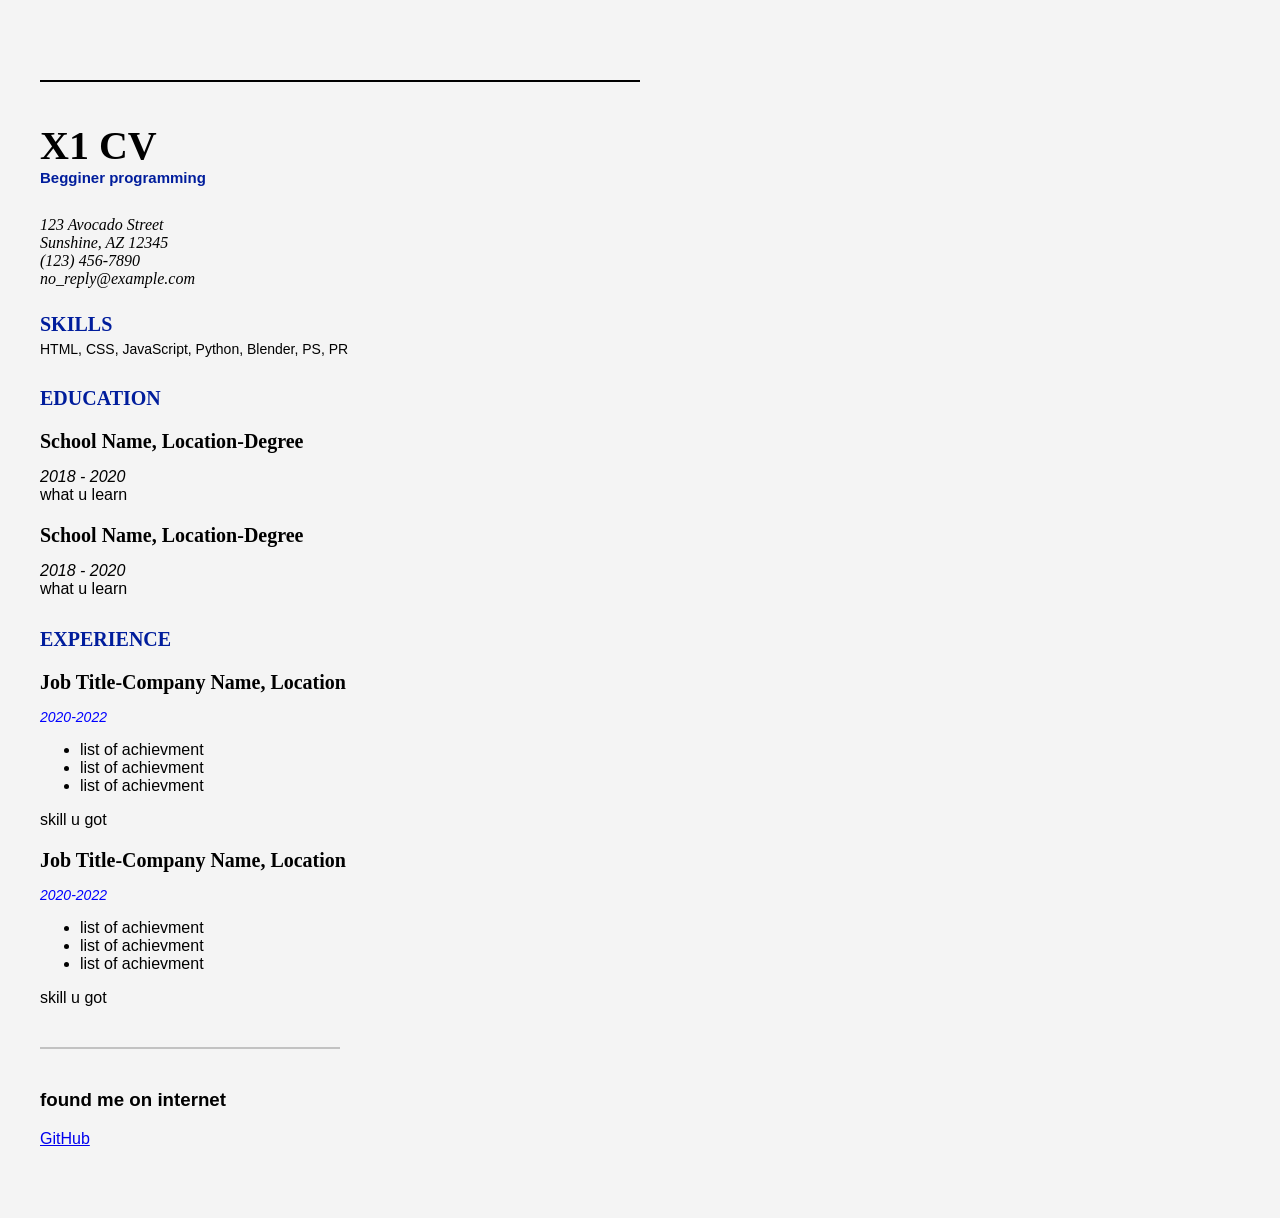
<file: 01Single-Page CV/index.html>
<!DOCTYPE html>
<html lang="en">
<head>
     <meta charset="UTF-8">
     <meta name="viewport" content="width=device-width, initial-scale=1.0">
     <link rel="stylesheet" href="CV.css">     
     <title>MY CV</title>
</head>
<body>

    <hr class="cv-linetop">

     <header>
          <h1>X1 CV</h1>
          <h2 class="title">Begginer programming</h2>
          <div class="contact-info">
          <address>
          123 Avocado Street<br/>
          Sunshine, AZ 12345
          <p>(123) 456-7890</p>
          <p>no_reply@example.com</p>
        </address>     
        </div>
     </header>

     <main>
          <section class="skill">
               <h3>SKILLS</h3>
               <p>HTML, CSS, JavaScript, Python, Blender, PS, PR </p>
          </section>

          <section class="education">
               <h3>EDUCATION</h3>
               <div class="school">
                    <h3 class="school">School Name, Location-Degree</h3>
                    <p class="datelong">2018 - 2020</p>
                    <p>what u learn</p>
               </div>

               <div class="school">
                    <h3 class="school">School Name, Location-Degree</h3>
                    <p class="datelong">2018 - 2020</p>
                    <p>what u learn</p>
               </div>

          </section>
          
          <section class="experience">
               <h3>EXPERIENCE</h3>
               <div class="job">
                    <h3>Job Title-Company Name, Location</h3>
                    <p class="datelong">2020-2022</p>
                    <ul>
                         <li>list of achievment</li>
                         <li>list of achievment</li>
                         <li>list of achievment</li>
                    </ul>
                    <p>skill u got</p>


               <h3>Job Title-Company Name, Location</h3>
                    <p class="datelong">2020-2022</p>
                    <ul>
                         <li>list of achievment</li>
                         <li>list of achievment</li>
                         <li>list of achievment</li>
                   </ul>
                    <p>skill u got</p>
               </div>
          </section>

    <hr class="cv-linebot">

          <section class="soscmed">
               <h3 class="soscmedtittle">found me on internet</h3>
               <a href="https://github.com/Dmounn66">GitHub</a><br/>
          </section>


     </main>
</body>
</html>
</file>
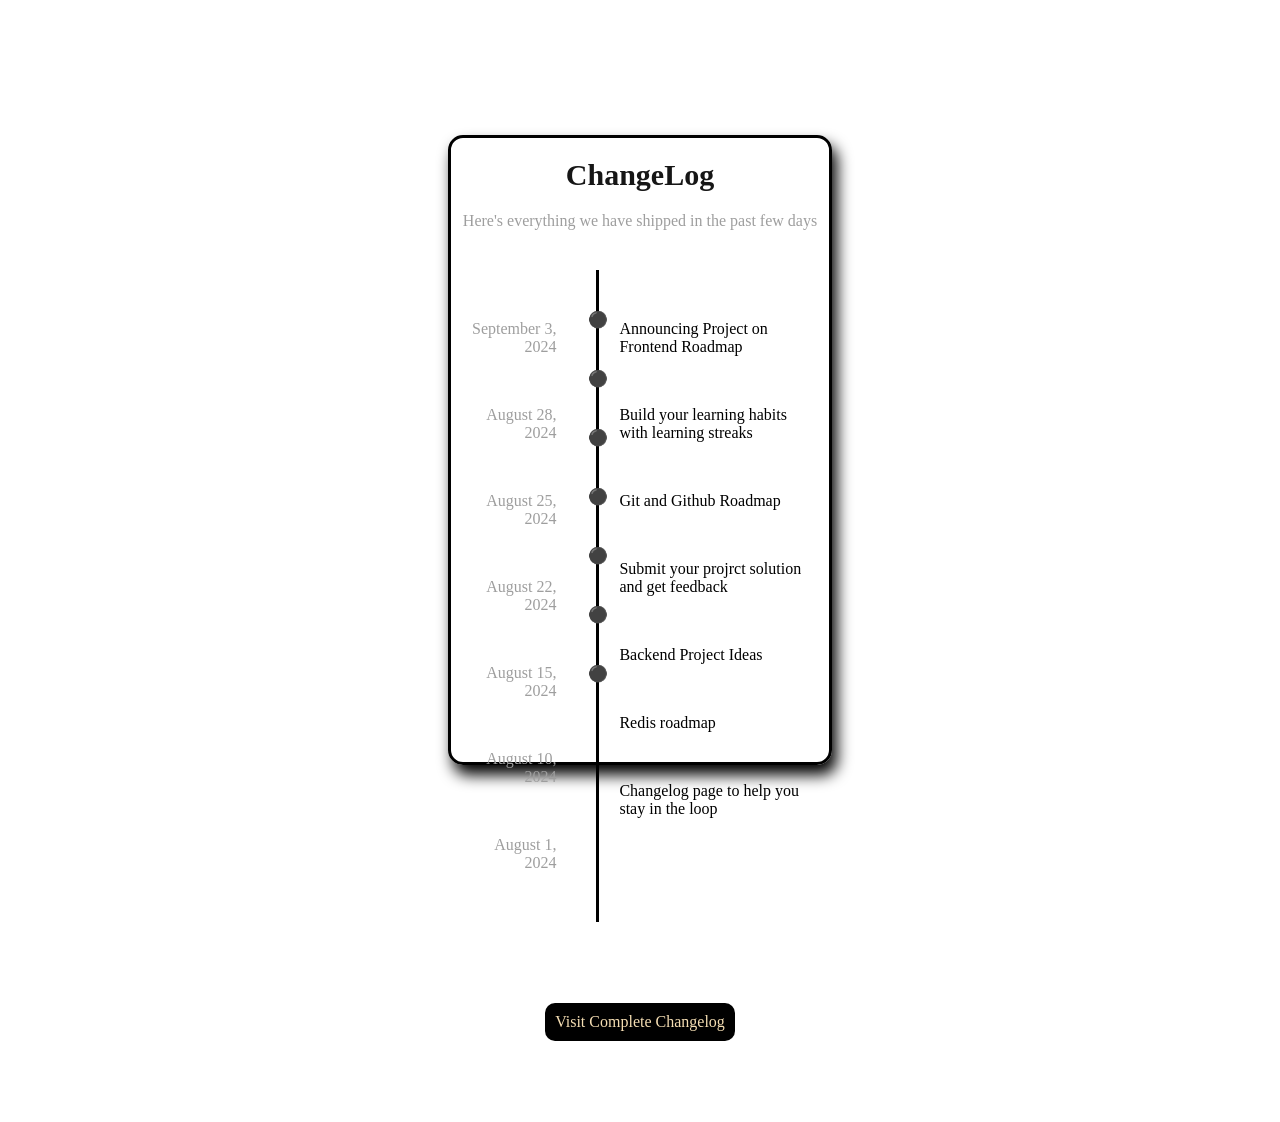
<file: 04ChangelogComponent/index.html>
<!DOCTYPE html>
<html lang="en">
<head>
     <meta charset="UTF-8">
     <meta name="viewport" content="width=device-width, initial-scale=1.0">
     <link rel="stylesheet" href="style.css">
     <title>04changelogcomponent</title>
</head>
<body>
     
<div class="all"> 
     <div class="main-content">
          <h1>ChangeLog</h1>
          <p id="line" class="light center">
          Here's everything we have shipped in the past few days</p>
          <div class="bixbog">
               <div class="box1 dates">
                    <p class="sub"><span class="light">September 3, 2024</span></p>
                    <p class="sub"><span class="light">August 28, 2024</span></p>
                    <p class="sub"><span class="light">August 25, 2024</span></p>
                    <p class="sub"><span class="light">August 22, 2024</span></p>
                    <p class="sub"><span class="light">August 15, 2024</span></p>
                    <p class="sub"><span class="light">August 10, 2024</span></p>
                    <p class="sub"><span class="light">August 1, 2024</span></p>
               </div>

               <div class="dots-grup">
                    <div class="dot">⚫</div>
                    <div class="dot">⚫</div>
                    <div class="dot">⚫</div>
                    <div class="dot">⚫</div>
                    <div class="dot">⚫</div>
                    <div class="dot">⚫</div>
                    <div class="dot">⚫</div>
               </div>

               <div class="box1 content">
                    <p class="sub"><span class="dark">Announcing Project on Frontend Roadmap</span></p>
                    <p class="sub"><span class="dark">Build your learning habits with learning streaks</span></p>
                    <p class="sub"><span class="dark">Git and Github Roadmap</span></p>
                    <p class="sub"><span class="dark">Submit your projrct solution and get feedback</span></p>
                    <p class="sub"><span class="dark">Backend Project Ideas</span></p>
                    <p class="sub"><span class="dark">Redis roadmap</span></p>
                    <p class="sub"><span class="dark">Changelog page to help you stay in the loop</span></p>
               </div>    
          </div>    
          <div class="button">
               <div class="btn center dark">
                      Visit Complete Changelog
               </div>
          </div>
     </div>
</div>
</body>
</html>
</file>
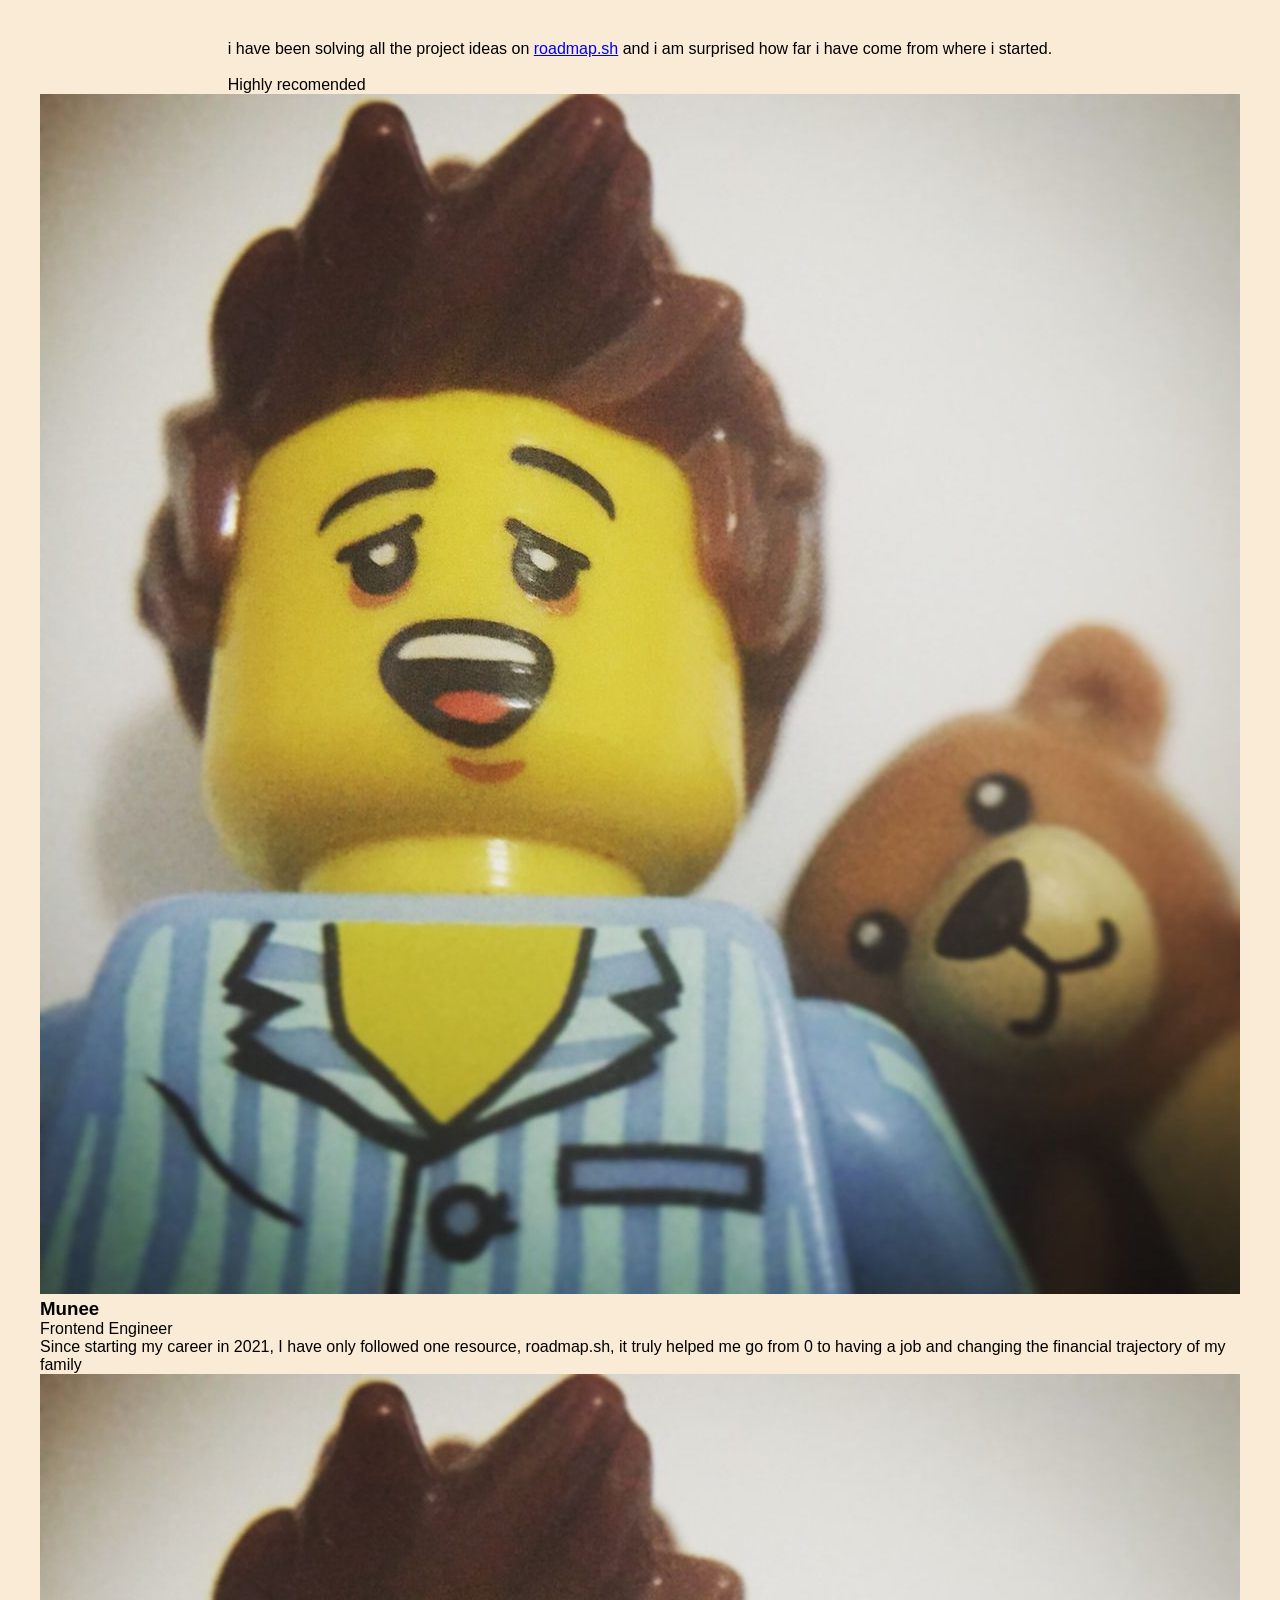
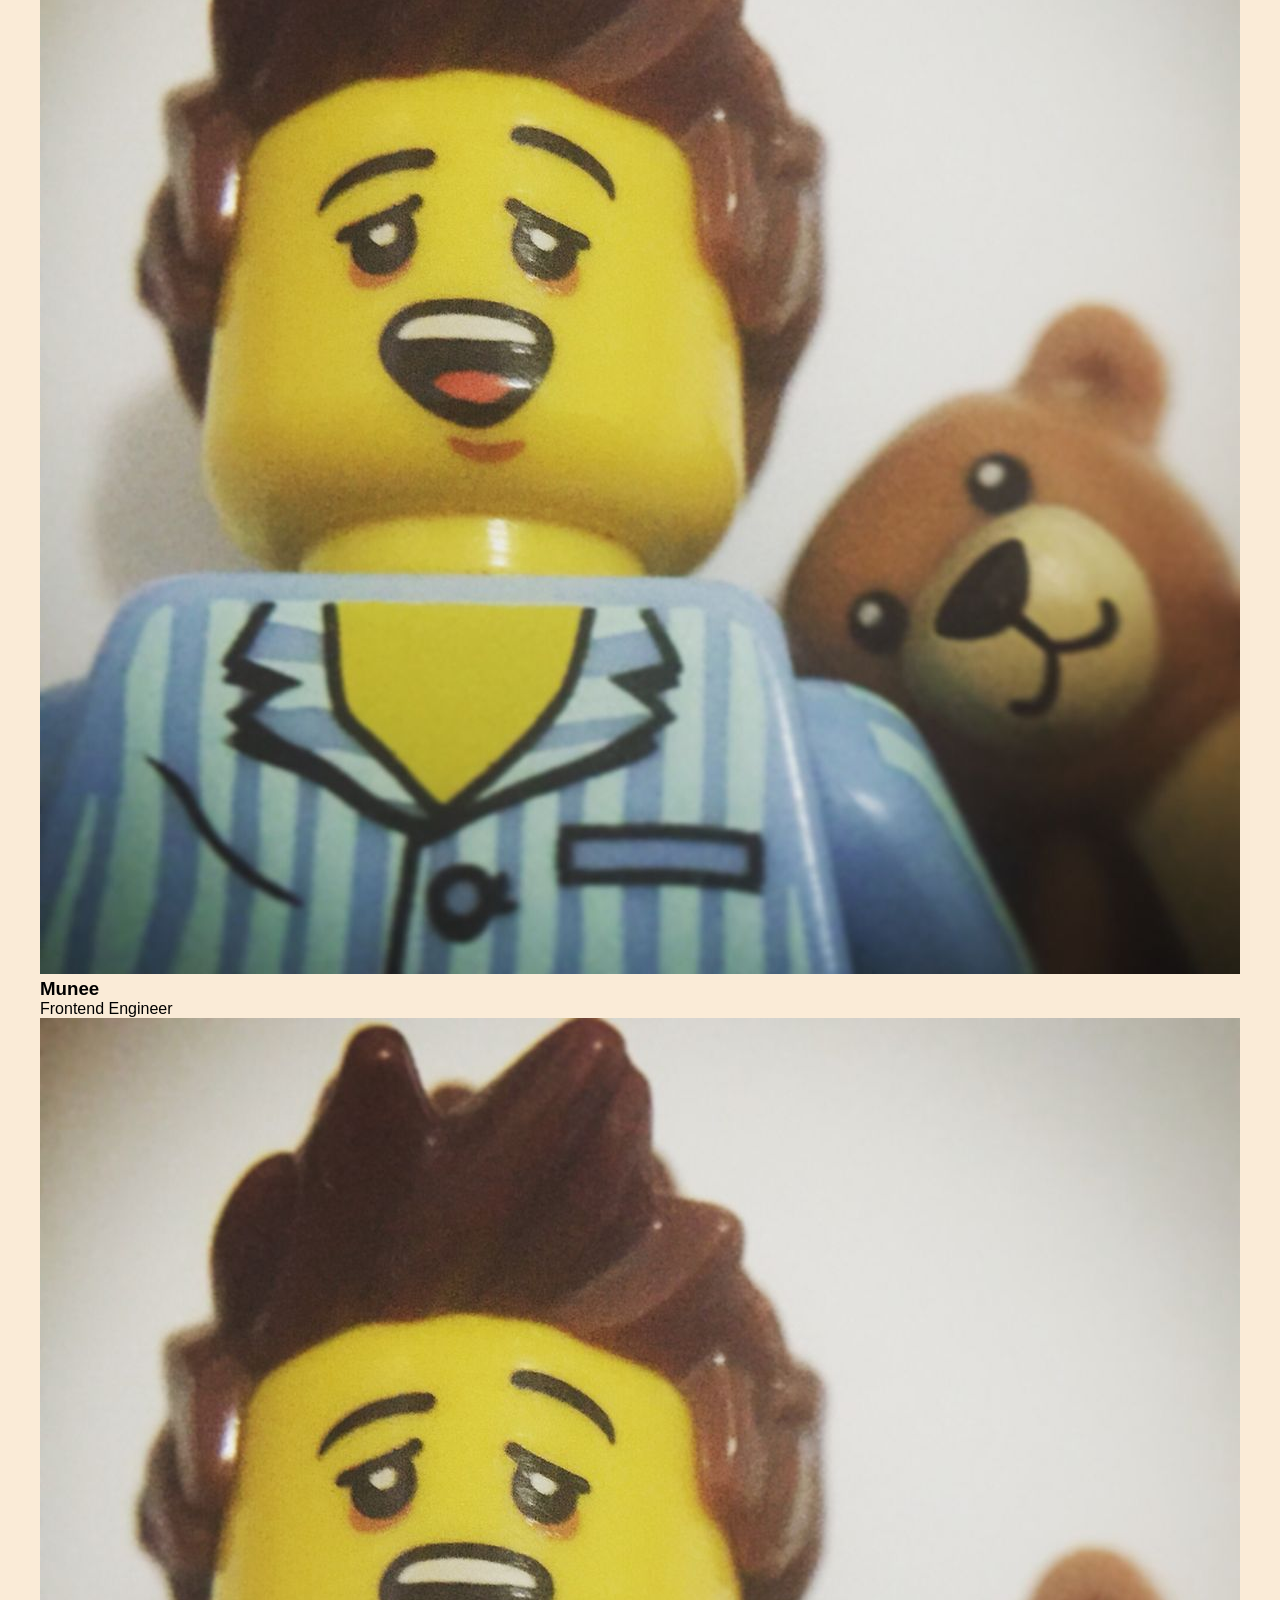
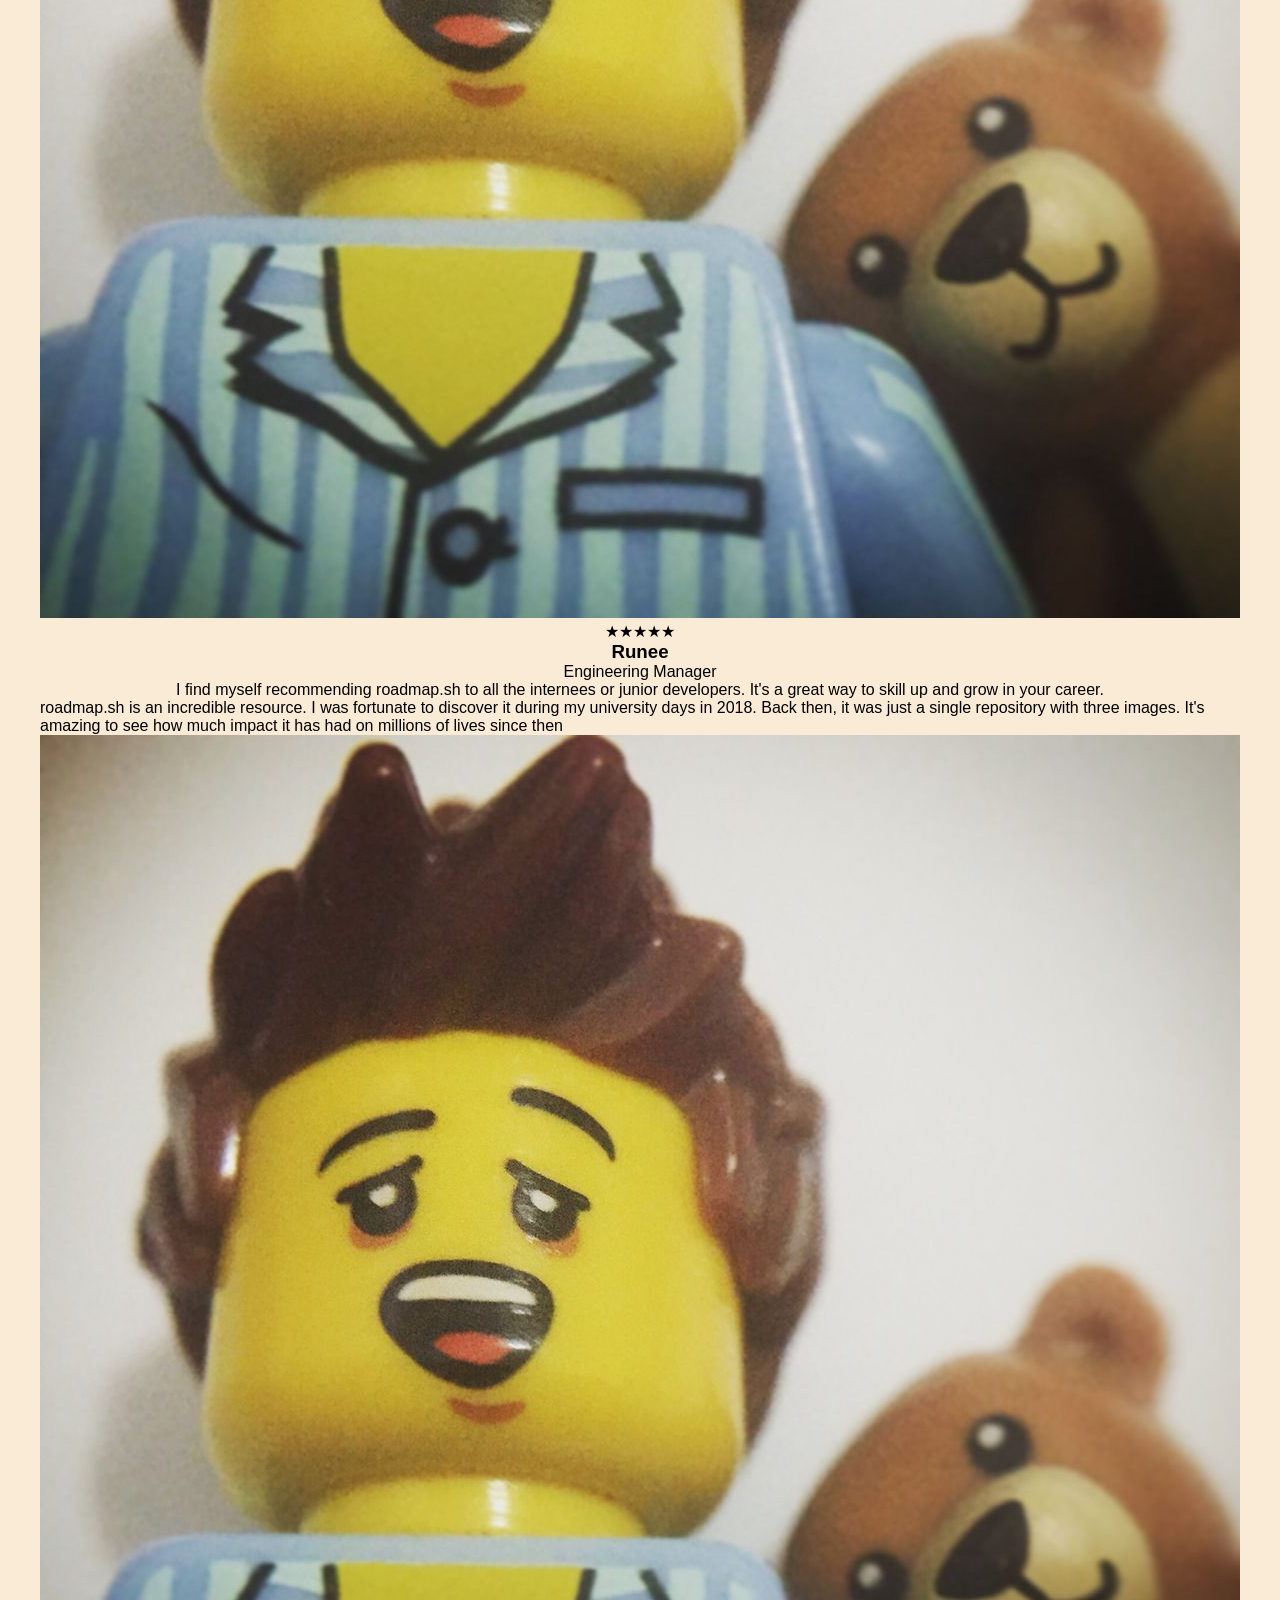
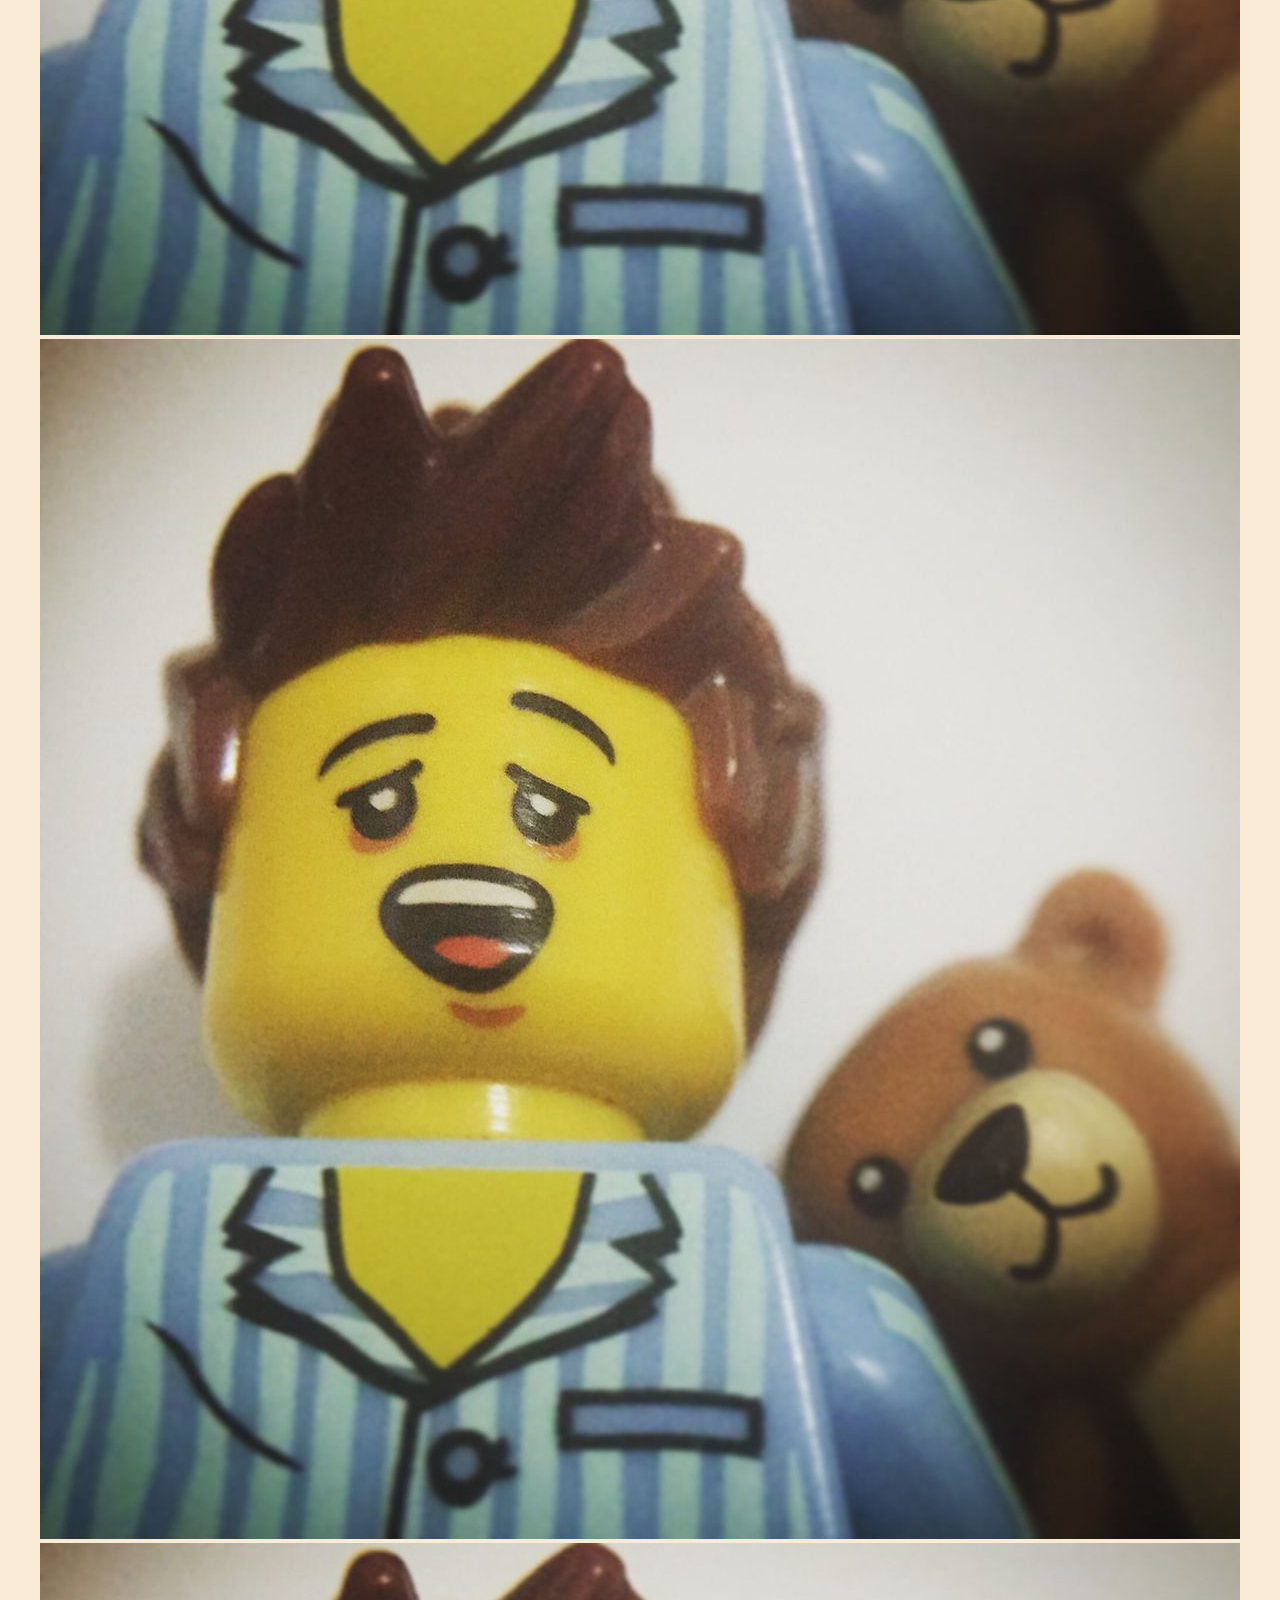
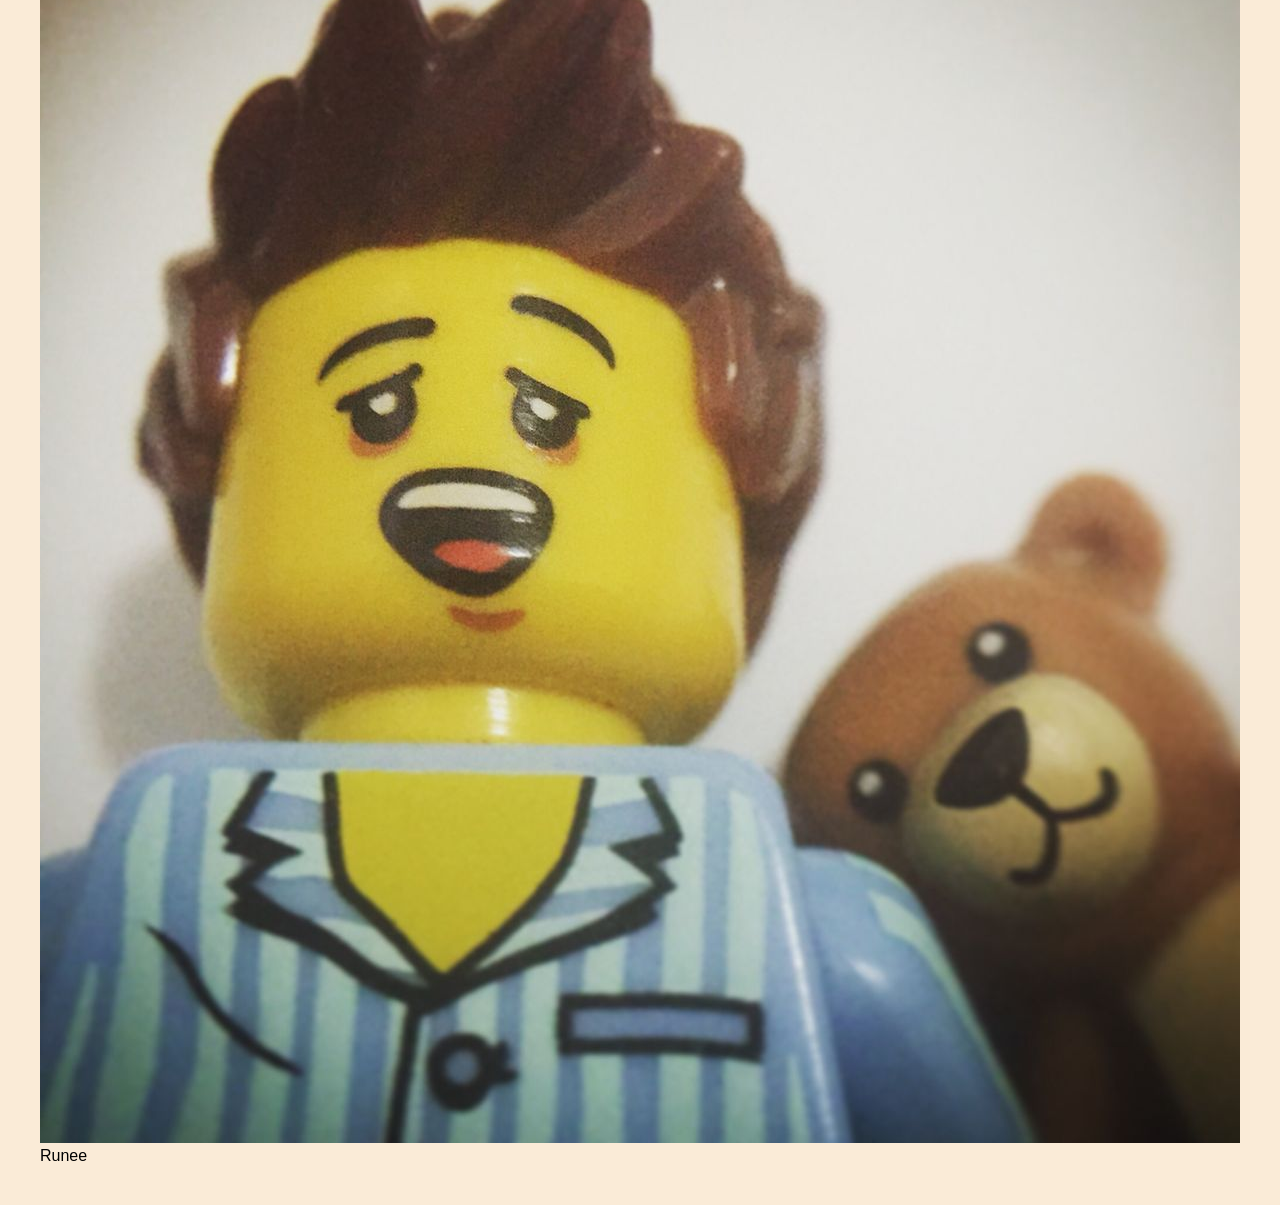
<file: 05Testimonial-Cards/index.html>
<!DOCTYPE html>
<html lang="en">
<head>
     <meta charset="UTF-8">
     <meta name="viewport" content="width=device-width, initial-scale=1.0">
     <link rel="stylesheet" href="style.css">
     <title>05Testimonial-Cards</title>
</head>
<body>
     <section class="testimonial">

<!-- testi 1 -->
          <div class="testimonial-card1">
               <div class="testimonial-content">
                    <div class="speech-bubble">
                         <p>
                              i have been solving all the project ideas on 
                              <a href="https://roadmap.sh">roadmap.sh</a> and i am 
                              surprised how far i have come from where i started. <br><br>
                              Highly recomended
                         </p>
                    </div>
                    <div class="profile">
                         <img src="image/profile1.jpg" alt="mune">
                         <div class="profile-details>">
                              <h3>Munee</h3>
                              <p>Frontend Engineer</p>
                         </div>
                    </div>
               </div>     
          </div>


<!-- testi 2 -->
          <div class="testimonial-card2">
               <div class="testimonial-content">
                         <p class="quote">
                         Since starting my career in 2021, I have only followed one resource, roadmap.sh, it truly helped me go from 0 to having a job and changing the financial trajectory of my family </p>
               </div>
                    <div class="profile-info">
                         <img src="image/profile1.jpg" alt="mune" class="profile-pic">
                         <div class="profile-details">
                              <h3>Munee</h3>
                              <p>Frontend Engineer</p>
                         </div>
               </div>
          </div>


<!-- testi 3 -->

          <div class="testimonial-card3">
               <img src="image/profile1.jpg" alt="Profile Pic">
               <div class="testimonial-content">
                    <div class="rating">★★★★★</div>
                    <h3>Runee</h3>
                    <p class="position">Engineering Manager</p>
                    <p class="quote">I find myself recommending roadmap.sh to all the internees or junior developers. It's a great way to skill up and
                    grow in your career.</p>
               </div>
          </div>

          
<!-- testi 4 -->
          <div class="testimonial-slider">
               <p class="slider-qoute">roadmap.sh is an incredible resource. I was fortunate to discover it during my university days in 2018. Back then, it was just a single repository with three images. It's amazing to see how much impact it has had on millions of lives since then</p>

               <div class="slider-profile">
                    <span class="prev"></span>
                    <img src="image/profile1.jpg" alt="Profile Pic" class="profile-pic-small unfocused">
                    <img src="image/profile1.jpg" alt="Profile Pic" class="profile-pic-small focused">
                    <img src="image/profile1.jpg" alt="Profile Pic" class="profile-pic-small unfocused">
                    <span class="next"></span>
               </div>
               <div class="slider-control">
                    <span class="profile-name">Runee</span>
               </div>
          </div>
     </section>
</body>
</html>
</file>
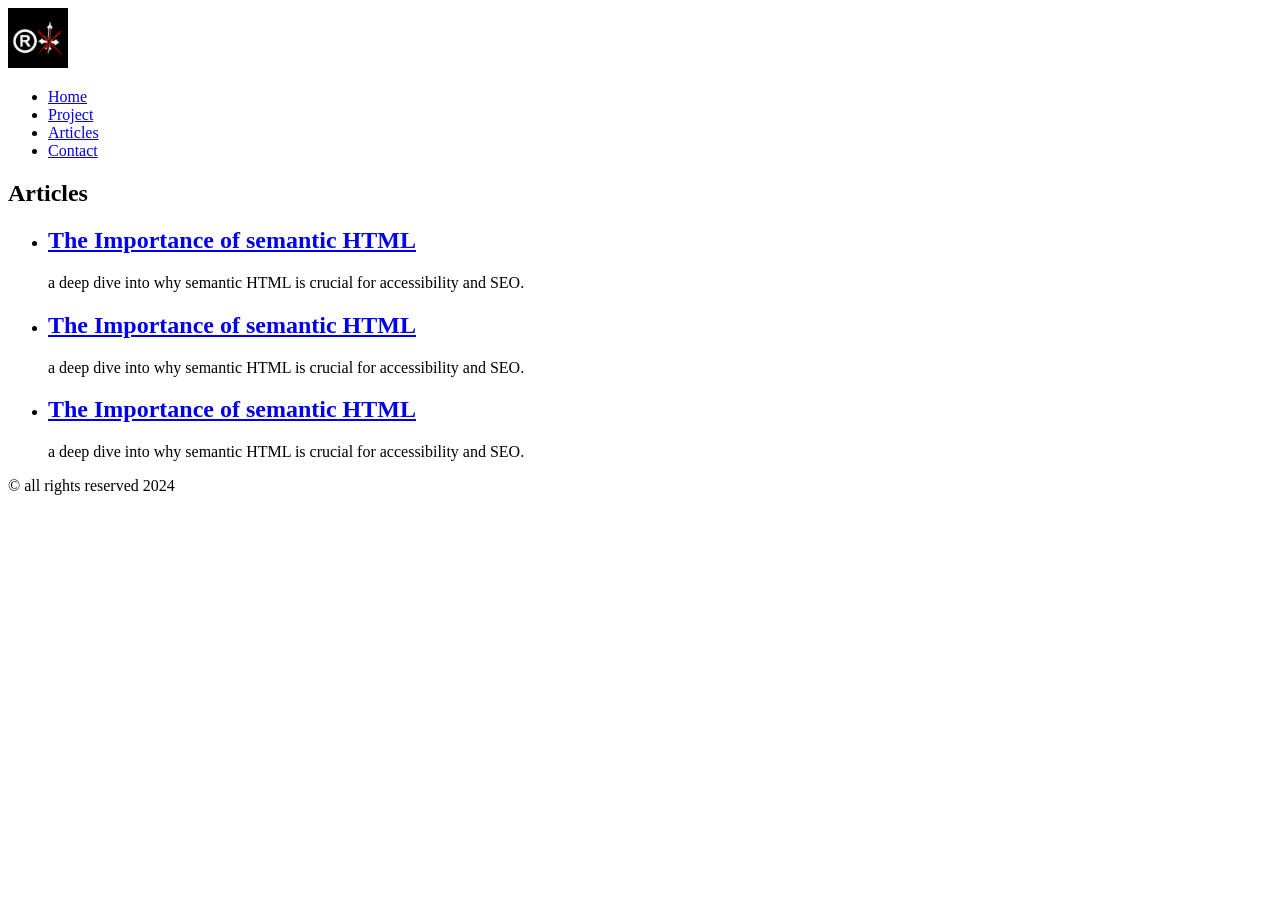
<file: 02Basic HTML Website/articles.html>
<!DOCTYPE html>
<html lang="en">
<head>
     <meta charset="UTF-8">
     <meta name="viewport" content="width=device-width, initial-scale=1.0">
     <title>Document</title>
</head>
<body>
     <header>
     <div class="logo">
     <img src="image/logo rxi.jpg" width="60">
     </div>    
     <nav>
     <ul>
          <li><a href="homepage.html">Home</a></li>
          <li><a href="Project.html">Project</a></li>
          <li><a href="articles.html">Articles</a></li>
          <li><a href="contact.html">Contact</a></li>
     </ul>
     </nav>
     </header>

     <main>
          <section class="articles">
               <h1>Articles</h1>
               <ul>
                    <li> 
                         <h2><a href="article1.html">The Importance of semantic HTML</a></h2>
                         <p>a deep dive into why semantic HTML is crucial for accessibility and SEO.</p>
                    </li>

                    <li> 
                         <h2><a href="article2.html">The Importance of semantic HTML</a></h2>
                         <p>a deep dive into why semantic HTML is crucial for accessibility and SEO.</p>
                    </li>
                    
                    <li> 
                         <h2><a href="article3.html">The Importance of semantic HTML</a></h2>
                         <p>a deep dive into why semantic HTML is crucial for accessibility and SEO.</p>
                    </li>
               </ul>
          </section>
     </main>


          <footer>
      <p>&copy; all rights reserved 2024</p>
     </footer>

</body>
</html>
</file>
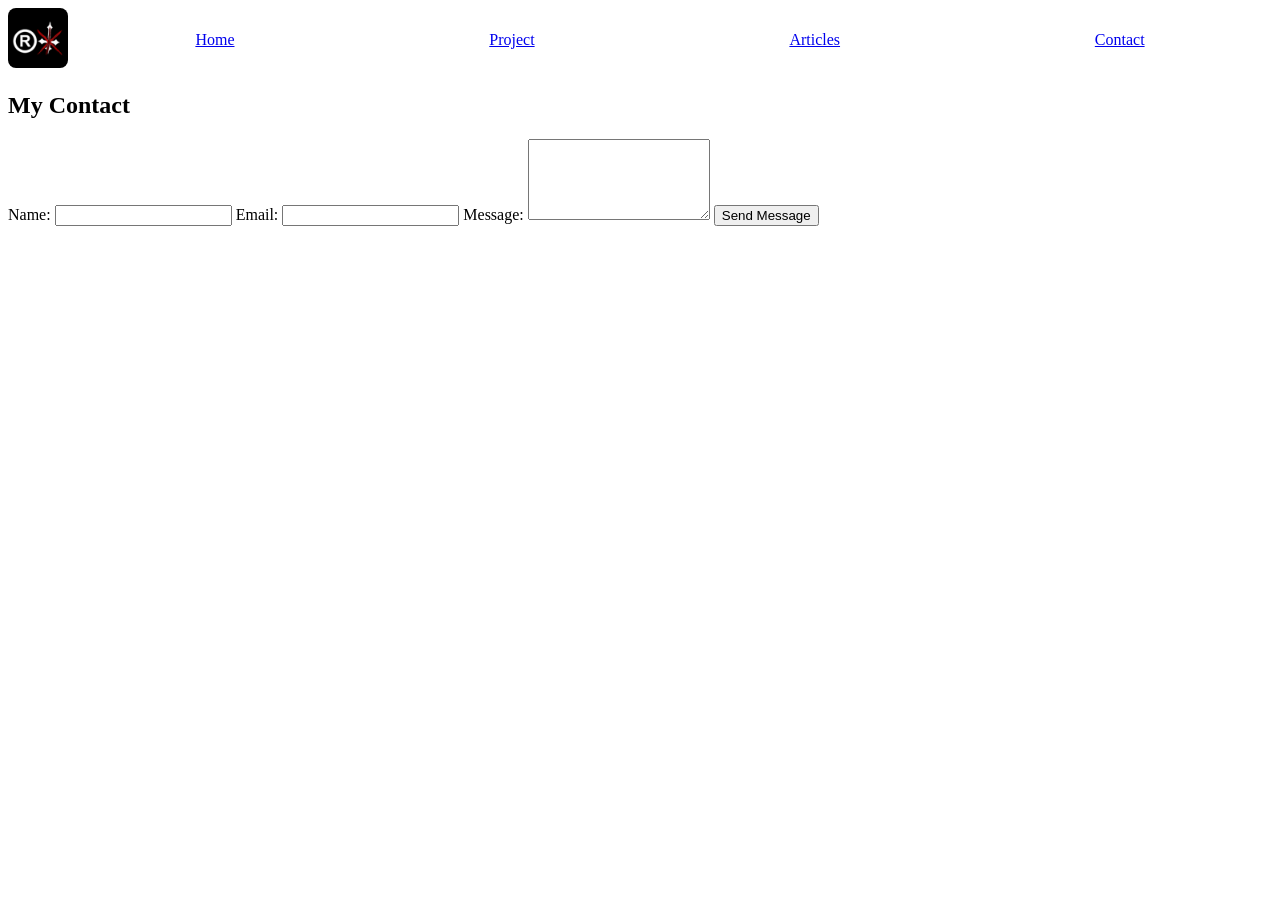
<file: 02Basic HTML Website/contact.html>
<!DOCTYPE html>
<html lang="en">
<head>
     <meta charset="UTF-8">
     <meta name="viewport" content="width=device-width, initial-scale=1.0">
     <link rel="stylesheet" href="style.css">
     <title>02basichtmlwebsite</title>
</head>
<body>
          <header>
          <div class="logo">
               <img src="image/logo rxi.jpg" width="60">
          </div>    
     <nav>
          <ul>
               <li><a href="homepage.html">Home</a></li>
               <li><a href="Project.html">Project</a></li>
               <li><a href="articles.html">Articles</a></li>
               <li><a href="contact.html">Contact</a></li>
          </ul>
     </nav>
     </header>

     <main>
          <section class="contact">
               <h1>My Contact</h1>
          <form action="submit_form.php" method="POST">
          <label for="name">Name:</label>
          <input type="text" id="name" name="name" required>
  
          <label for="email">Email:</label>
          <input type="email" id="email" name="email" required>

          <label for="message">Message:</label>
          <textarea id="message" name="message" rows="5" required></textarea>

          <button type="submit">Send Message</button>
          </form>
          </section>
     </main>

</body>
</html>
</file>
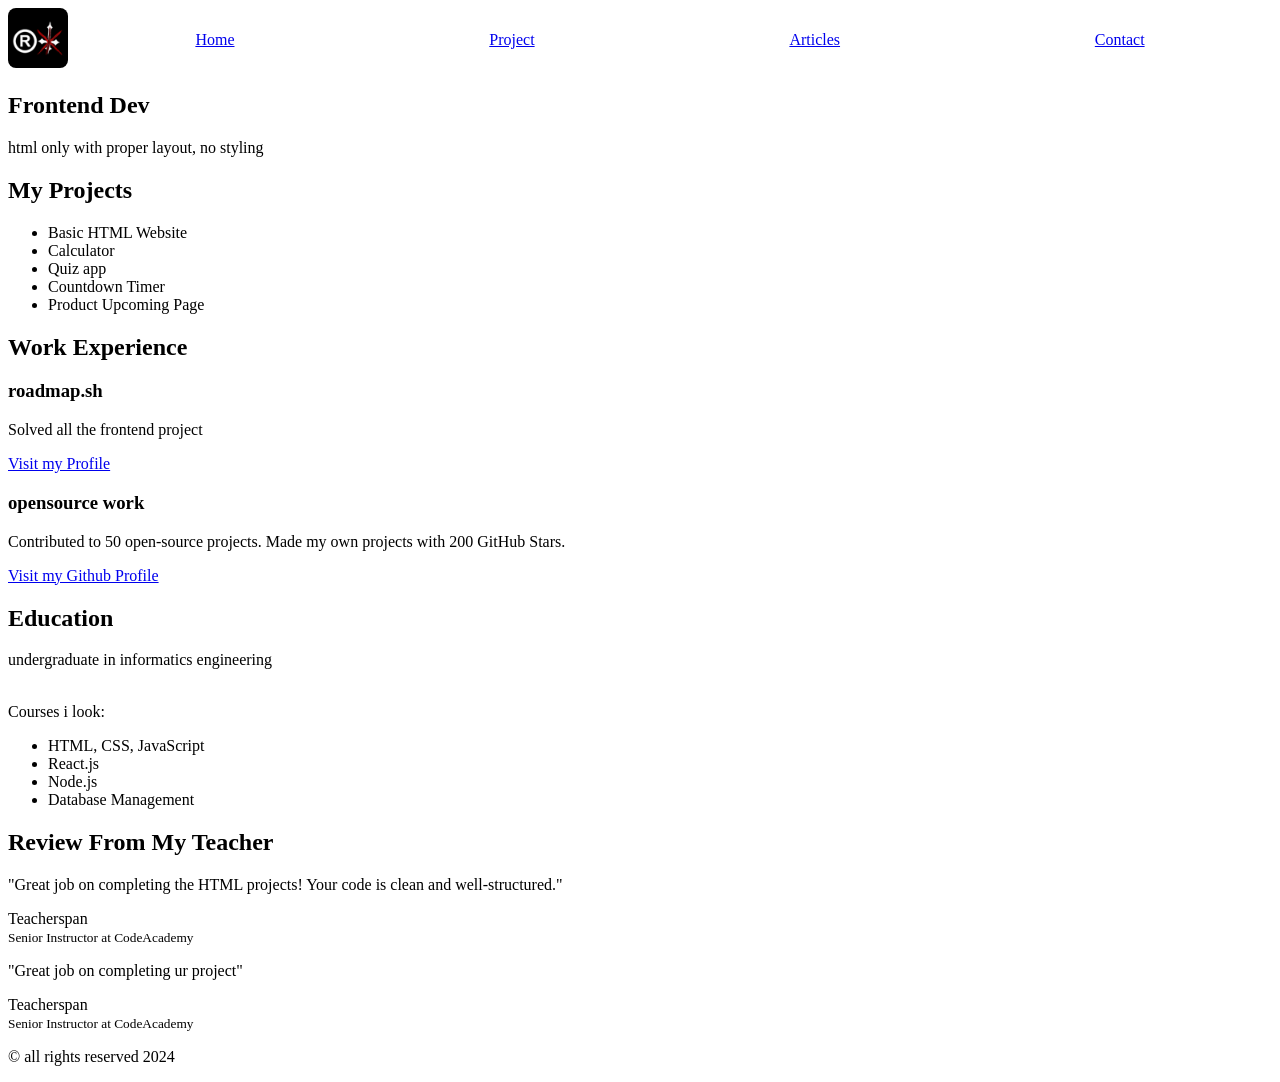
<file: 02Basic HTML Website/homepage.html>
<!DOCTYPE html>
<html lang="en">
<head>
     <meta charset="UTF-8">
     <meta name="viewport" content="width=device-width, initial-scale=1.0">
     <link rel="stylesheet" href="style.css">
     <title>BasicHTMLside</title>
</head>
<body>
     <header>
          <div class="logo">
               <img src="image/logo rxi.jpg" width="60">
          </div>    
     <nav>
          <ul>
               <li><a href="homepage.html">Home</a></li>
               <li><a href="Project.html">Project</a></li>
               <li><a href="articles.html">Articles</a></li>
               <li><a href="contact.html">Contact</a></li>
          </ul>
     </nav>
     </header>

     <main>
     <section class="name">
          <h1>Frontend Dev</h1>
          <p>html only with proper layout, no styling</p>
          </section>

          <section class="project">
          <h1>My Projects</h1>
          <ul>
              <li>Basic HTML Website</li> 
              <li>Calculator</li> 
              <li>Quiz app</li> 
              <li>Countdown Timer</li> 
              <li>Product Upcoming Page</li> 
          </ul>
          </section>

          <section class="work-experience"> 
          <h2>Work Experience</h2>
          <article>
               <h3>roadmap.sh</h3>
               <p>Solved all the frontend project</p>
               <a href="https://github.com/Dmounn66">Visit my Profile</a>
          </article>

          <article>
               <h3>opensource work</h3>
               <p>Contributed to 50 open-source projects. Made my own 
               projects with 200 GitHub Stars.</p>
               <a href="https://github.com/Dmounn66">Visit my Github Profile</a>
          </article>
     </section>

     <section class="education">
          <h2>Education</h2>
          <p>undergraduate in informatics engineering</p>
          <br>Courses i look:<br/>
          <ul class="dash-list">
               <li>HTML, CSS, JavaScript</li>
               <li>React.js</li>
               <li>Node.js</li>
               <li>Database Management</li>
          </ul>
     </section>

     <section class="reviews">
          <h2>Review From My Teacher</h2>

          <div class="review-list">
               <article class="review-card">
               <p>"Great job on completing the HTML projects! Your code is clean and well-structured."</p>
               <span>Teacherspan</span>
               <br>
               <small>Senior Instructor at CodeAcademy</small>
               </article>

               <article class="review-card">
               <p>"Great job on completing ur project"</p>
               <span>Teacherspan</span>
               <br>
               <small>Senior Instructor at CodeAcademy</small>
               </article>
          </div>         
     </section>
     </main>

     <footer>
      <p>&copy; all rights reserved 2024</p>
     </footer>

</body>
</html>
</file>
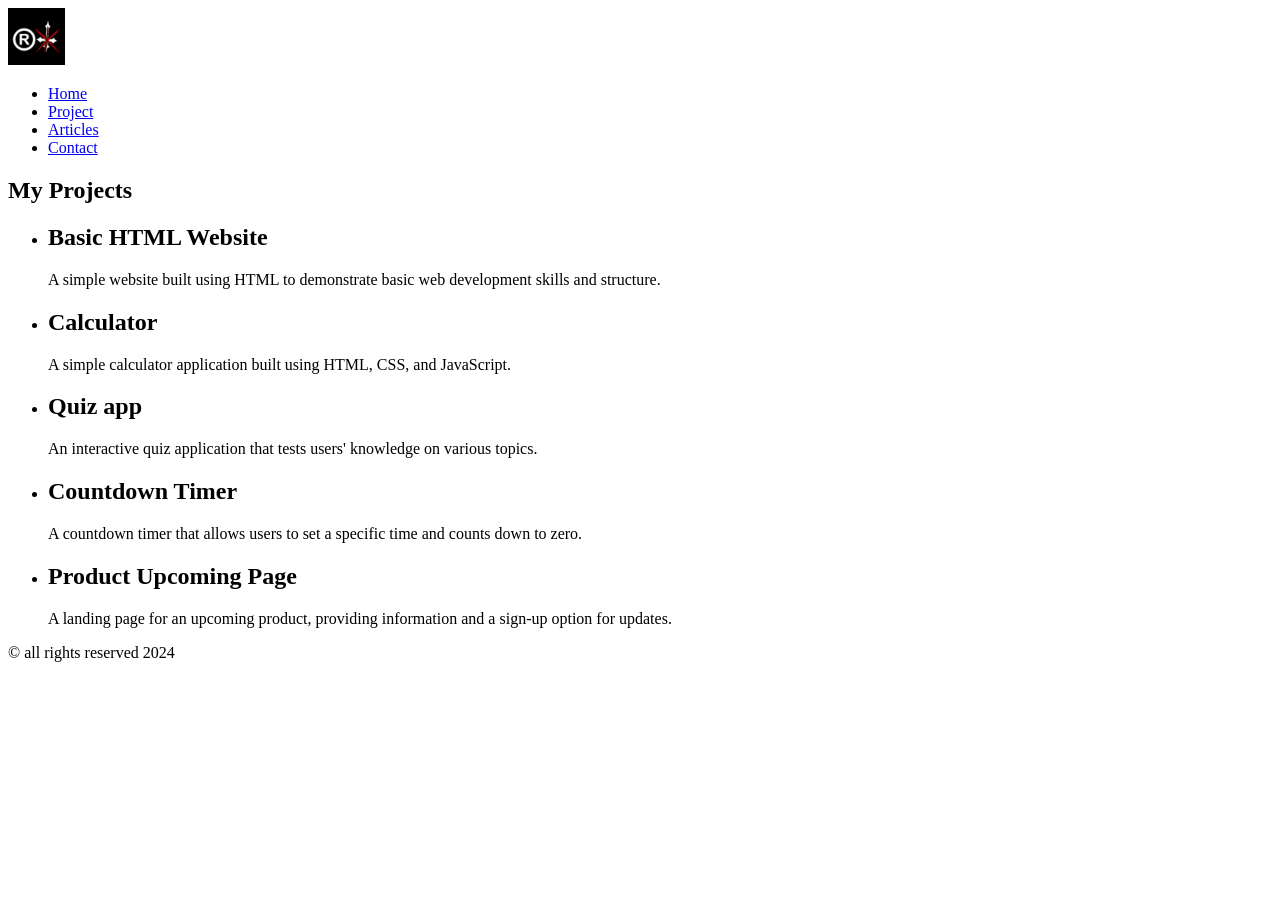
<file: 02Basic HTML Website/Project.html>
<!DOCTYPE html>
<html lang="en">
<head>
     <meta charset="UTF-8">
     <meta name="viewport" content="width=device-width, initial-scale=1.0">
     <title>Document</title>
</head>
<body>
     <header>
     <div class="logo">
          <img src="image/logo rxi.jpg" width="57">
     </div>    
     <nav>
          <ul>
               <li><a href="homepage.html">Home</a></li>
               <li><a href="Project.html">Project</a></li>
               <li><a href="articles.html">Articles</a></li>
               <li><a href="contact.html">Contact</a></li>
          </ul>
     </nav>
     </header>

     <main>
          <section class="project">
          <h1>My Projects</h1>
          <ul>
              <li>
               <h2>Basic HTML Website</h2>
               <p>A simple website built using HTML to demonstrate basic web development skills and structure.</p>
              </li> 

              <li>
               <h2>Calculator</h2>
               <p>A simple calculator application built using HTML, CSS, and JavaScript.</p>
              </li> 

              <li>
               <h2>Quiz app</h2>
               <p>An interactive quiz application that tests users' knowledge on various topics.</p>     
              </li>

              <li>
               <h2>Countdown Timer</h2>
               <p>A countdown timer that allows users to set a specific time and counts down to zero.</p>
              </li>

               <li>
                  <h2>Product Upcoming Page</h2>
                  <p>A landing page for an upcoming product, providing information and a sign-up option for updates.</p>
               </li> 
          </ul>
          </section>
     </main>

          <footer>
      <p>&copy; all rights reserved 2024</p>
     </footer>

</body>
</html>
</file>
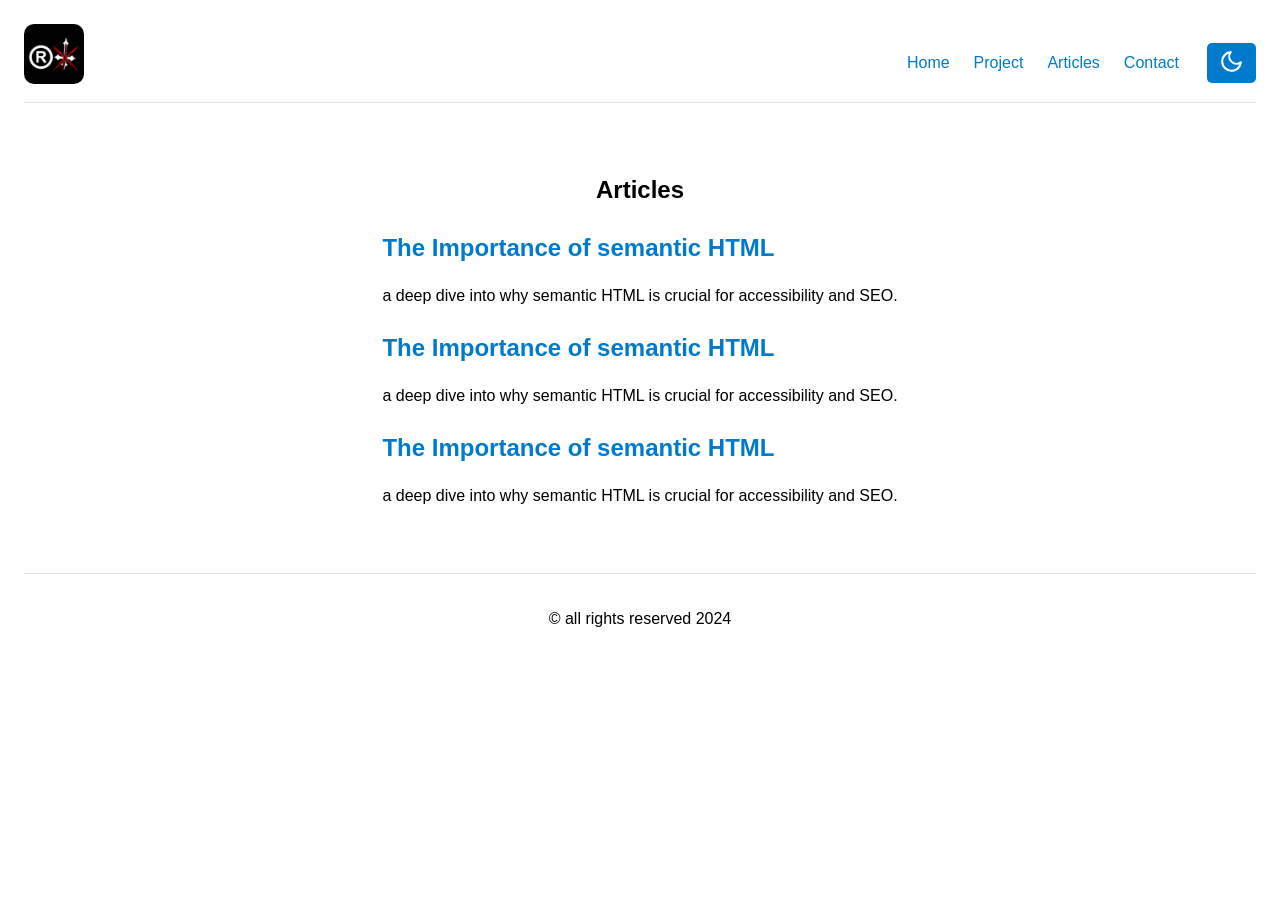
<file: 03Personal Portfolio/articles.html>
<!DOCTYPE html>
<html lang="en">
<head>
     <meta charset="UTF-8">
     <meta name="viewport" content="width=device-width, initial-scale=1.0">
     <link rel="stylesheet" href="style.css">
     <title>ArticlesSection</title>
</head>
<body>
     <header>
     <div class="logo">
     <img src="image/logo rxi.jpg" width="60">
     </div>    
     <nav>
     <ul>
          <li><a href="homepage.html">Home</a></li>
          <li><a href="Project.html">Project</a></li>
          <li><a href="articles.html">Articles</a></li>
          <li><a href="contact.html">Contact</a></li>
     </ul>
     </nav>

                <button class="toggle-theme" onclick="toggleTheme()">
        <svg id="sun_icon" xmlns="http://www.w3.org/2000/svg" viewBox="0 0 24 24" fill="none" stroke="currentColor" stroke-width="2"
          stroke-linecap="round" stroke-linejoin="round" class="feather feather-moon">
          <path d="M21 12.79A9 9 0 1 1 11.21 3 7 7 0 0 0 21 12.79z"></path>
        </svg>

        <svg id="moon_icon" style="display: none;" xmlns=" http://www.w3.org/2000/svg" viewBox="0 0 24 24" fill="none" stroke="currentColor"
          stroke-width="2" stroke-linecap="round" stroke-linejoin="round" class="feather feather-sun">
          <circle cx="12" cy="12" r="5"></circle>
          <line x1="12" y1="1" x2="12" y2="3"></line>
          <line x1="12" y1="21" x2="12" y2="23"></line>
          <line x1="4.22" y1="4.22" x2="5.64" y2="5.64"></line>
          <line x1="18.36" y1="18.36" x2="19.78" y2="19.78"></line>
          <line x1="1" y1="12" x2="3" y2="12"></line>
          <line x1="21" y1="12" x2="23" y2="12"></line>
          <line x1="4.22" y1="19.78" x2="5.64" y2="18.36"></line>
          <line x1="18.36" y1="5.64" x2="19.78" y2="4.22"></line>
        </svg>

      </button>
     </header>

     <main>
          <section class="articles">
               <h1>Articles</h1>
               <ul>
                    <li> 
                         <h2><a href="article1.html">The Importance of semantic HTML</a></h2>
                         <p>a deep dive into why semantic HTML is crucial for accessibility and SEO.</p>
                    </li>

                    <li> 
                         <h2><a href="article2.html">The Importance of semantic HTML</a></h2>
                         <p>a deep dive into why semantic HTML is crucial for accessibility and SEO.</p>
                    </li>
                    
                    <li> 
                         <h2><a href="article3.html">The Importance of semantic HTML</a></h2>
                         <p>a deep dive into why semantic HTML is crucial for accessibility and SEO.</p>
                    </li>
               </ul>
          </section>
     </main>


          <footer>
      <p>&copy; all rights reserved 2024</p>
     </footer>

          <script src="script.js"></script>

</body>
</html>
</file>
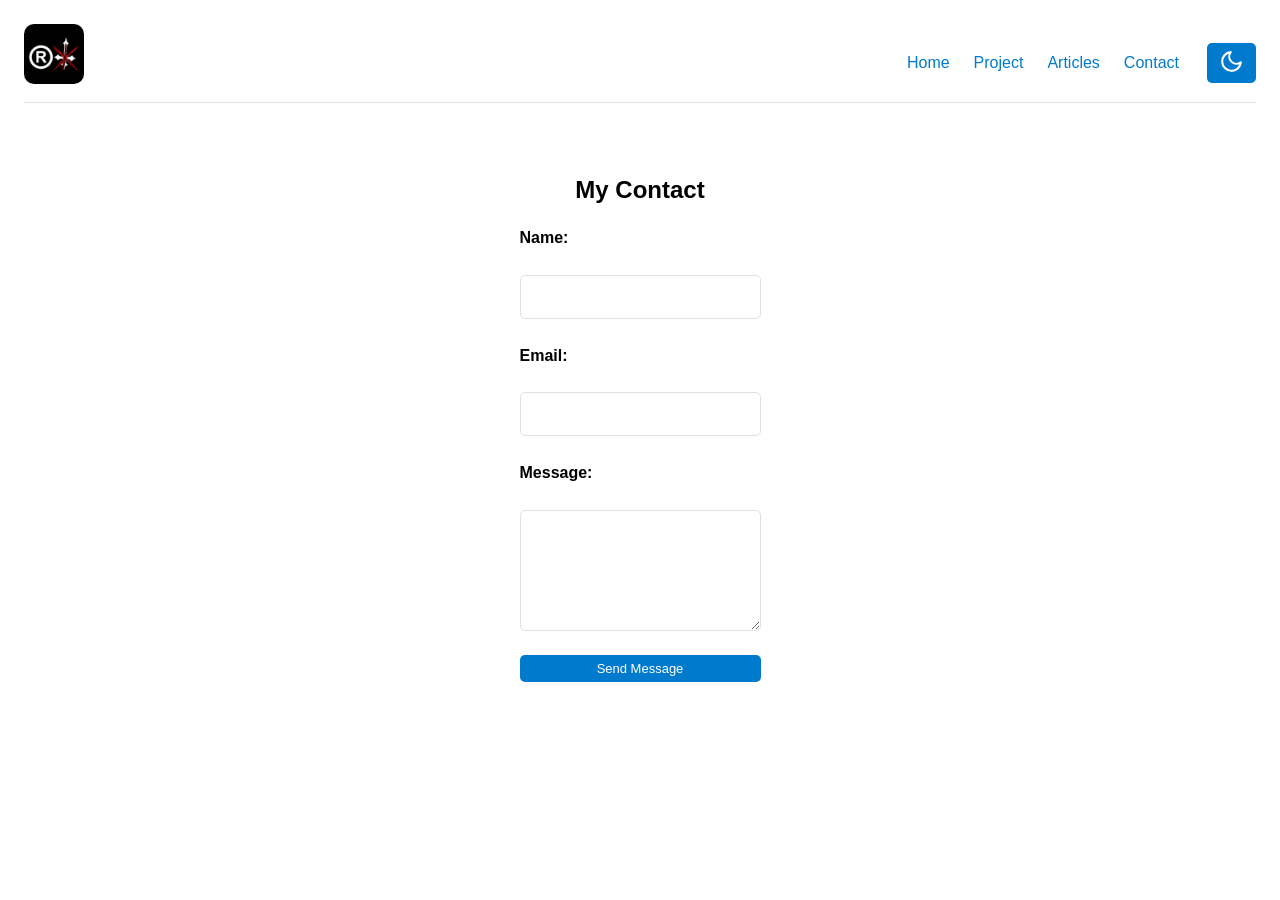
<file: 03Personal Portfolio/contact.html>
<!DOCTYPE html>
<html lang="en">
<head>
     <meta charset="UTF-8">
     <meta name="viewport" content="width=device-width, initial-scale=1.0">
     <link rel="stylesheet" href="style.css">
     <title>ContactSection</title>
</head>
<body>
          <header>
          <div class="logo">
               <img src="image/logo rxi.jpg" width="60">
          </div>    
     <nav>
          <ul>
               <li><a href="homepage.html">Home</a></li>
               <li><a href="Project.html">Project</a></li>
               <li><a href="articles.html">Articles</a></li>
               <li><a href="contact.html">Contact</a></li>
          </ul>
     </nav>
                <button class="toggle-theme" onclick="toggleTheme()">
        <svg id="sun_icon" xmlns="http://www.w3.org/2000/svg" viewBox="0 0 24 24" fill="none" stroke="currentColor" stroke-width="2"
          stroke-linecap="round" stroke-linejoin="round" class="feather feather-moon">
          <path d="M21 12.79A9 9 0 1 1 11.21 3 7 7 0 0 0 21 12.79z"></path>
        </svg>

        <svg id="moon_icon" style="display: none;" xmlns=" http://www.w3.org/2000/svg" viewBox="0 0 24 24" fill="none" stroke="currentColor"
          stroke-width="2" stroke-linecap="round" stroke-linejoin="round" class="feather feather-sun">
          <circle cx="12" cy="12" r="5"></circle>
          <line x1="12" y1="1" x2="12" y2="3"></line>
          <line x1="12" y1="21" x2="12" y2="23"></line>
          <line x1="4.22" y1="4.22" x2="5.64" y2="5.64"></line>
          <line x1="18.36" y1="18.36" x2="19.78" y2="19.78"></line>
          <line x1="1" y1="12" x2="3" y2="12"></line>
          <line x1="21" y1="12" x2="23" y2="12"></line>
          <line x1="4.22" y1="19.78" x2="5.64" y2="18.36"></line>
          <line x1="18.36" y1="5.64" x2="19.78" y2="4.22"></line>
        </svg>

      </button>
     </header>

     <main>           
          <section class="contact">
               <h1>My Contact</h1>
          <form action="submit_form.php" method="POST">
          <label for="name">Name:</label>
          <input type="text" id="name" name="name" required>

          <label for="email">Email:</label>
          <input type="email" id="email" name="email" required>

          <label for="message">Message:</label>
          <textarea id="message" name="message" rows="5" required></textarea>

          <button type="submit">Send Message</button>
          </form>
          </section>
     </main>

          <script src="script.js"></script>

</body>
</html>
</file>
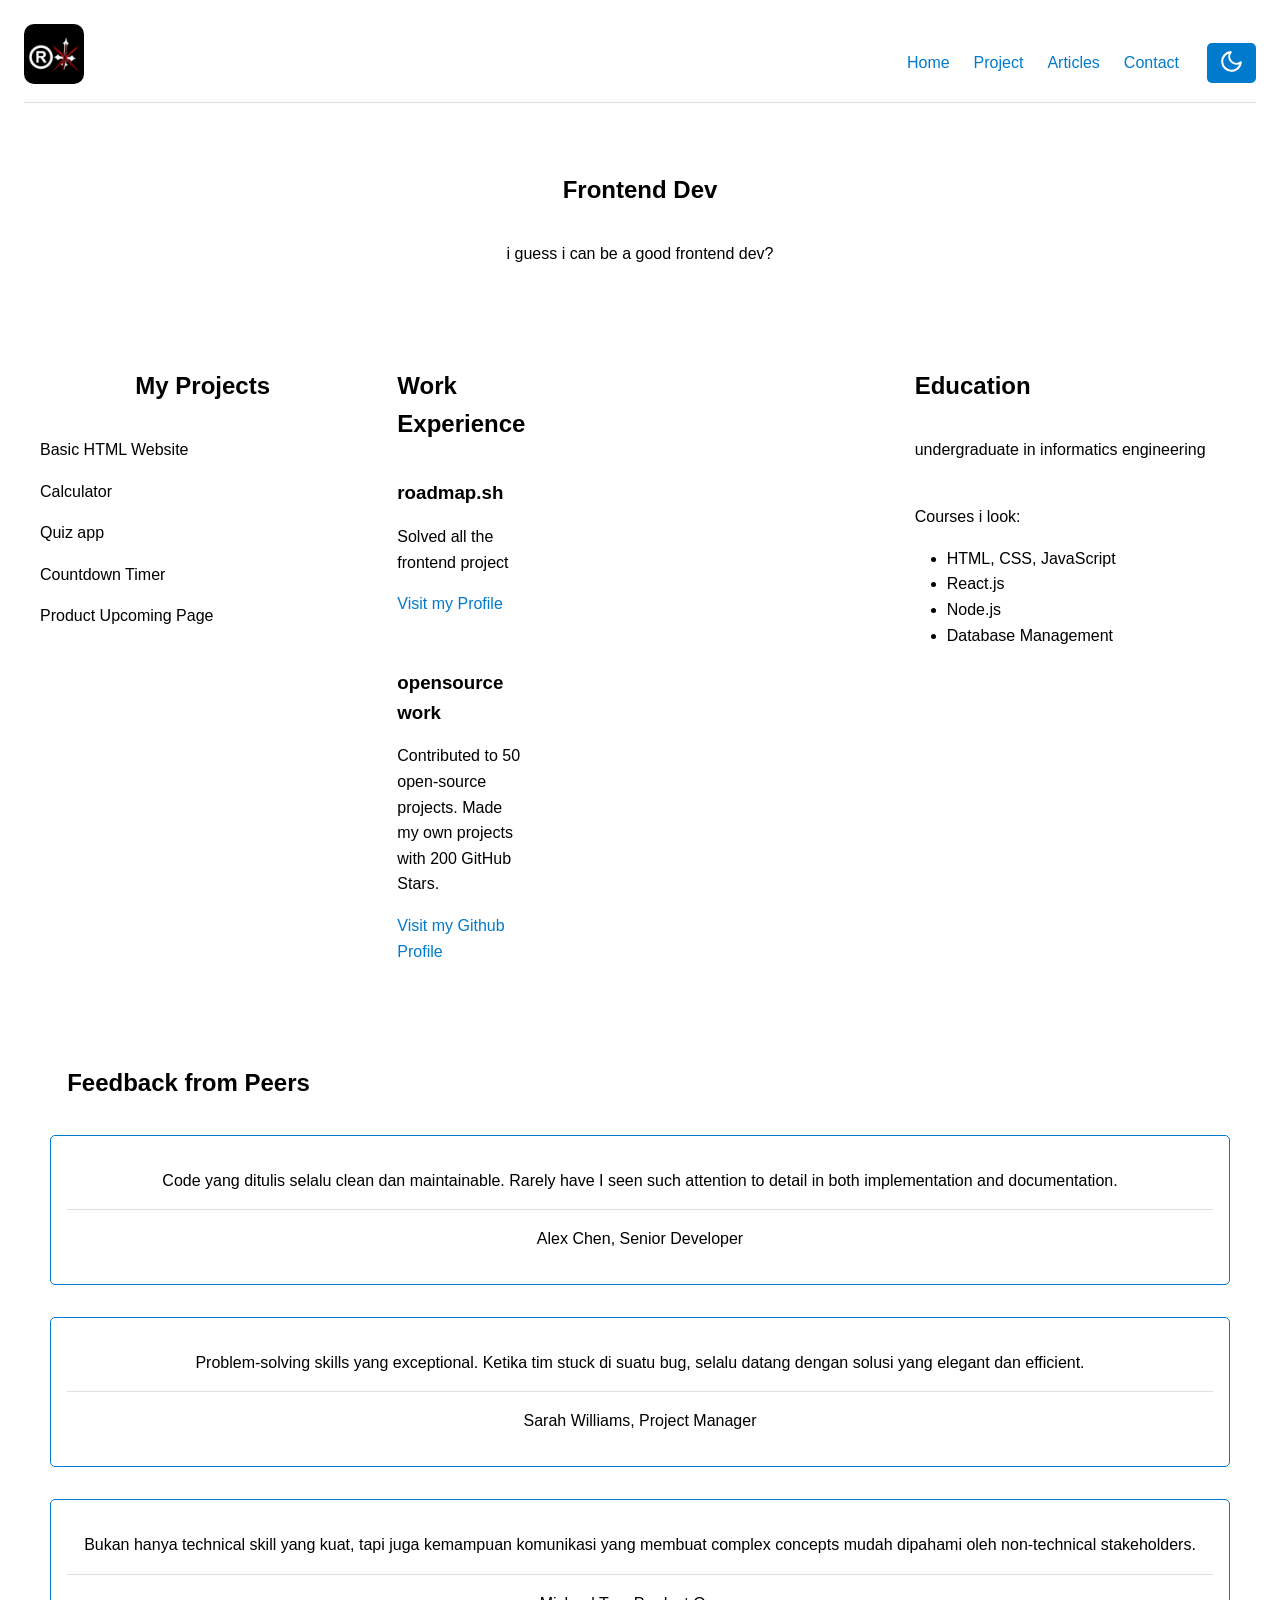
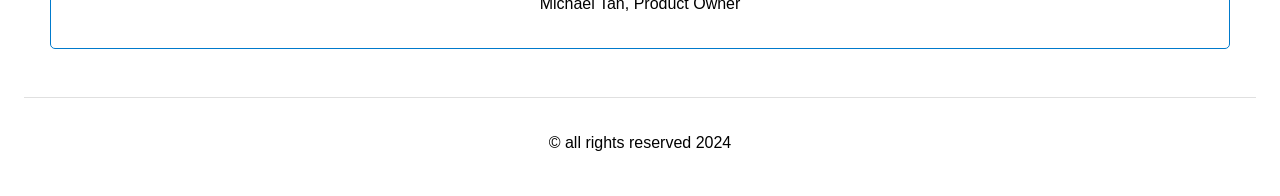
<file: 03Personal Portfolio/homepage.html>
<!DOCTYPE html>
<html lang="en">
<head>
     <meta charset="UTF-8">
     <meta name="viewport" content="width=device-width, initial-scale=1.0">
     <link rel="stylesheet" href="style.css">
     <title>PersonalPortfolio</title>
</head>
<body>
     <header>
          <div class="logo">
               <img src="image/logo rxi.jpg" width="60">
          </div>    
     <nav>
          <ul>
               <li><a href="homepage.html">Home</a></li>
               <li><a href="Project.html">Project</a></li>
               <li><a href="articles.html">Articles</a></li>
               <li><a href="contact.html">Contact</a></li>
          </ul>
     </nav> 
           <button class="toggle-theme" onclick="toggleTheme()">
        <svg id="sun_icon" xmlns="http://www.w3.org/2000/svg" viewBox="0 0 24 24" fill="none" stroke="currentColor" stroke-width="2"
          stroke-linecap="round" stroke-linejoin="round" class="feather feather-moon">
          <path d="M21 12.79A9 9 0 1 1 11.21 3 7 7 0 0 0 21 12.79z"></path>
        </svg>

        <svg id="moon_icon" style="display: none;" xmlns=" http://www.w3.org/2000/svg" viewBox="0 0 24 24" fill="none" stroke="currentColor"
          stroke-width="2" stroke-linecap="round" stroke-linejoin="round" class="feather feather-sun">
          <circle cx="12" cy="12" r="5"></circle>
          <line x1="12" y1="1" x2="12" y2="3"></line>
          <line x1="12" y1="21" x2="12" y2="23"></line>
          <line x1="4.22" y1="4.22" x2="5.64" y2="5.64"></line>
          <line x1="18.36" y1="18.36" x2="19.78" y2="19.78"></line>
          <line x1="1" y1="12" x2="3" y2="12"></line>
          <line x1="21" y1="12" x2="23" y2="12"></line>
          <line x1="4.22" y1="19.78" x2="5.64" y2="18.36"></line>
          <line x1="18.36" y1="5.64" x2="19.78" y2="4.22"></line>
        </svg>

      </button>
     </header>

<!-- name -->
     <main>
     <section class="name">
          <h1>Frontend Dev</h1>
          <p>
          i guess i can be a good frontend dev?
          </p>
          </section>

<!-- project lay -->
          <div class="flex-wrapper">
          <section class="project">
          <h1>My Projects</h1>
          <ul>
              <li>Basic HTML Website</li> 
              <li>Calculator</li> 
              <li>Quiz app</li> 
              <li>Countdown Timer</li> 
              <li>Product Upcoming Page</li> 
          </ul>
          </section>

<!-- experience -->
          <section class="work-experience"> 
          <h2>Work Experience</h2>
          <article>
               <h3>roadmap.sh</h3>
               <p>Solved all the frontend project</p>
               <a href="https://github.com/Dmounn66">Visit my Profile</a>
          </article>

          <article>
               <h3>opensource work</h3>
               <p>Contributed to 50 open-source projects. Made my own 
               projects with 200 GitHub Stars.</p>
               <a href="https://github.com/Dmounn66">Visit my Github Profile</a>
          </article>
     </section>

<!-- education -->
     <section class="education">
          <h2>Education</h2>
          <p>undergraduate in informatics engineering</p>
          <br>Courses i look:<br/>
          <ul class="dash-list">
               <li>HTML, CSS, JavaScript</li>
               <li>React.js</li>
               <li>Node.js</li>
               <li>Database Management</li>
          </ul>
     </section>
     </div>

     <aside class="reviews">
     <h2>Feedback from Peers</h2>
     <div class="feedback-wrapper">
     <blockquote>
          <p>Code yang ditulis selalu clean dan maintainable. Rarely have I seen such attention to detail in both implementation and documentation.</p>
          <footer>Alex Chen, Senior Developer</footer>
     </blockquote>
     <blockquote>
          <p>Problem-solving skills yang exceptional. Ketika tim stuck di suatu bug, selalu datang dengan solusi yang elegant dan efficient.</p>
          <footer>Sarah Williams, Project Manager</footer>
     </blockquote>
     <blockquote>
          <p>Bukan hanya technical skill yang kuat, tapi juga kemampuan komunikasi yang membuat complex concepts mudah dipahami oleh non-technical stakeholders.</p>
          <footer>Michael Tan, Product Owner</footer>
     </blockquote>
     </div>
     </aside>
     </main>

     <footer>
      <p>&copy; all rights reserved 2024</p>
     </footer>

     <script src="script.js"></script>
</body>
</html>
</file>
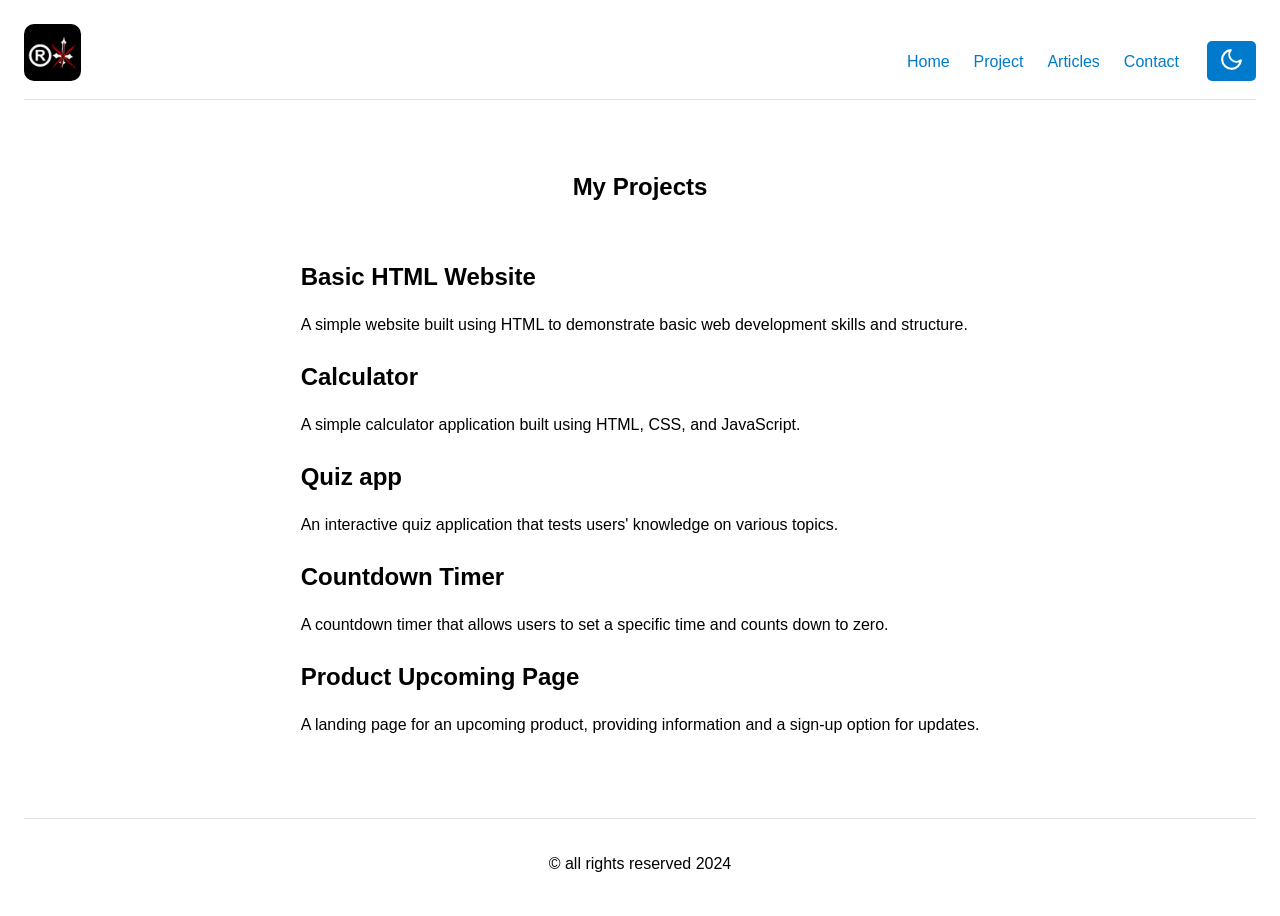
<file: 03Personal Portfolio/Project.html>
<!DOCTYPE html>
<html lang="en">
<head>
     <meta charset="UTF-8">
     <meta name="viewport" content="width=device-width, initial-scale=1.0">
     <link rel="stylesheet" href="style.css">
     <title>ProjectSection</title>
</head>
<body>
     <header>
     <div class="logo">
          <img src="image/logo rxi.jpg" width="57">
     </div>    
     <nav>
          <ul>
               <li><a href="homepage.html">Home</a></li>
               <li><a href="Project.html">Project</a></li>
               <li><a href="articles.html">Articles</a></li>
               <li><a href="contact.html">Contact</a></li>
          </ul>
     </nav>
                <button class="toggle-theme" onclick="toggleTheme()">
        <svg id="sun_icon" xmlns="http://www.w3.org/2000/svg" viewBox="0 0 24 24" fill="none" stroke="currentColor" stroke-width="2"
          stroke-linecap="round" stroke-linejoin="round" class="feather feather-moon">
          <path d="M21 12.79A9 9 0 1 1 11.21 3 7 7 0 0 0 21 12.79z"></path>
        </svg>

        <svg id="moon_icon" style="display: none;" xmlns=" http://www.w3.org/2000/svg" viewBox="0 0 24 24" fill="none" stroke="currentColor"
          stroke-width="2" stroke-linecap="round" stroke-linejoin="round" class="feather feather-sun">
          <circle cx="12" cy="12" r="5"></circle>
          <line x1="12" y1="1" x2="12" y2="3"></line>
          <line x1="12" y1="21" x2="12" y2="23"></line>
          <line x1="4.22" y1="4.22" x2="5.64" y2="5.64"></line>
          <line x1="18.36" y1="18.36" x2="19.78" y2="19.78"></line>
          <line x1="1" y1="12" x2="3" y2="12"></line>
          <line x1="21" y1="12" x2="23" y2="12"></line>
          <line x1="4.22" y1="19.78" x2="5.64" y2="18.36"></line>
          <line x1="18.36" y1="5.64" x2="19.78" y2="4.22"></line>
        </svg>

      </button>
     </header>

     <main>
          <section class="project">
          <h1>My Projects</h1>
          <ul>
              <li>
               <h2>Basic HTML Website</h2>
               <p>A simple website built using HTML to demonstrate basic web development skills and structure.</p>
              </li> 

              <li>
               <h2>Calculator</h2>
               <p>A simple calculator application built using HTML, CSS, and JavaScript.</p>
              </li> 

              <li>
               <h2>Quiz app</h2>
               <p>An interactive quiz application that tests users' knowledge on various topics.</p>     
              </li>

              <li>
               <h2>Countdown Timer</h2>
               <p>A countdown timer that allows users to set a specific time and counts down to zero.</p>
              </li>

               <li>
                  <h2>Product Upcoming Page</h2>
                  <p>A landing page for an upcoming product, providing information and a sign-up option for updates.</p>
               </li> 
          </ul>
          </section>
     </main>

          <footer>
      <p>&copy; all rights reserved 2024</p>
     </footer>
     
     <script src="script.js"></script>

</body>
</html>
</file>
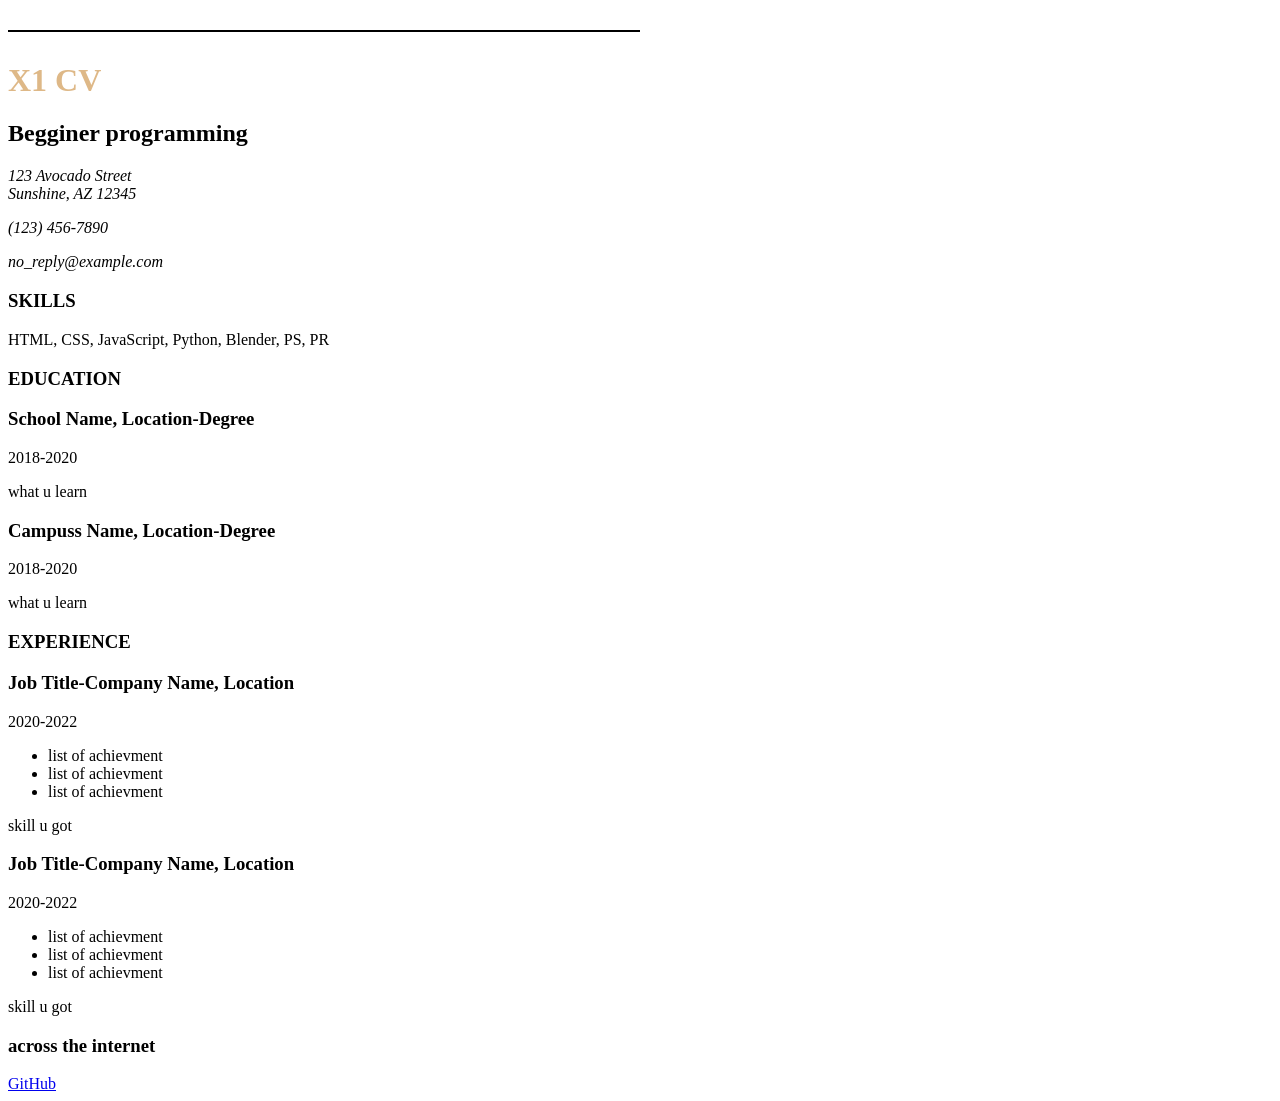
<file: CV/CV.html>
<!DOCTYPE html>
<html lang="en">
<head>
     <meta charset="UTF-8">
     <meta name="viewport" content="width=device-width, initial-scale=1.0">
     <link rel="stylesheet" href="CV.css">     
     <title>MY CV</title>
</head>
<body>

    <hr class="cv-linetop">

     <header>
          <h1>X1 CV</h1>
          <h2>Begginer programming</h2>
          <div class="contact-info">
          <address>
          123 Avocado Street<br/>
          Sunshine, AZ 12345
          <p>(123) 456-7890</p>
          <p>no_reply@example.com</p>
        </address>     
        </div>
     </header>

     <main>
          <section class="skill">
               <h3>SKILLS</h3>
               <p>HTML, CSS, JavaScript, Python, Blender, PS, PR
               </p>
          </section>

          <section class="education">
               <h3>EDUCATION</h3>
               <div class="school">
                    <h3>School Name, Location-Degree</h3>
                    <p class="datelong">2018-2020</p>
                    <p>what u learn</p>
               </div>

                    <div class="school">
                    <h3>Campuss Name, Location-Degree</h3>
                    <p class="datelong">2018-2020</p>
                    <p>what u learn</p>
               </div>
          </section>
          
          <section class="experience">
               <h3>EXPERIENCE</h3>
               <div class="job">
                    <h3>Job Title-Company Name, Location</h3>
                    <p class="datelong">2020-2022</p>
                    <ul>
                         <li>list of achievment</li>
                         <li>list of achievment</li>
                         <li>list of achievment</li>
                    </ul>
                    <p>skill u got</p>


               <h3>Job Title-Company Name, Location</h3>
                    <p class="datelong">2020-2022</p>
                    <ul>
                         <li>list of achievment</li>
                         <li>list of achievment</li>
                         <li>list of achievment</li>
                   </ul>
                    <p>skill u got</p>
               </div>
          </section>

          <section class="sosmed">
               <h3 class="sosmedtittle">across the internet</h3>
               <a href="https://github.com/Dmounn66">GitHub</a><br/>
          </section>


     </main>
</body>
</html>
</file>
<file: 01Single-Page CV/CV.css>
body {
    font-family: 'Arial', sans-serif;
    margin: 20px;
    padding: 20px;
    background-color: #f4f4f4;
}
/* garis atas */
.cv-linetop {
    border: none;
    height: 2px;
    background-color: black;
    margin:40px 0px 40px 0px; 
    width: 50%; 
}
/* nama */
h1 {
     color: rgb(0, 0, 0);
     font-family:"times new roman", times, serif;
     font-size: 40px;
     margin-bottom: 0%;
}
/* title */
.title {
    color: rgb(0, 29, 156);
    font-family: "arial", sans-serif;
    font-size: 15px;
    margin: 0px 0px 30px;
}
/* info */
.contact-info p {
    margin: 0;
}

.contact-info {
    font-style: italic;
    font-family: 'Times New Roman', Times, serif;
}

/* skill */
.skill {
    margin-bottom: 30px;
    margin-top: 25px;
}
.skill h3 {
    color: rgb(0, 29, 156);
    font-family: 'Times New Roman', Times, serif;
    font-size: 20px;
    margin-bottom: 5px;
}

.skill p {
    font-size: 14px;
    margin: 0;
}

/* education */
.education {
    margin-bottom: 30px;
    margin-top: 25px;
}

.education h3 {
    color: rgb(0, 29, 156);
    font-family: 'Times New Roman', Times, serif;
    font-size: 20px;
    margin-bottom: 5px;
}

.education .school {
    color: rgb(0, 0, 0);
    margin-bottom: 15px;
}

.education .school p {
    font-size: 16px;
    margin: 0;
}

.education .datelong {
    font-style: italic;
    font-size: 10px;
    margin-bottom: 5px;
}

/* experience */
.experience {
    margin-bottom: 30px;
    margin-top: 25px;
}

.experience h3 {
    color: rgb(0, 29, 156);
    font-family: 'Times New Roman', Times, serif;
    font-size: 20px;
    margin-bottom: 5px;
}

.experience .job h3{
    color: rgb(0, 0, 0);
    margin-bottom: 15px;
}

.experience .datelong {
    font-style: italic;
    font-size: 14px;
    margin-bottom: 5px;
    color: blue;
}

/* soscmed */
.soscmed {
    margin-bottom: 30px;
    margin-top: 25px;
}


.cv-linebot {
    border: none;
    height: 2px;
    background-color: rgb(194, 194, 194);
    margin:40px 0px 40px 0px; 
    width: 25%; 
}
</file>
<file: 04ChangelogComponent/style.css>
* {
     margin: 0;
     padding: 0;
     box-sizing: border-box;
     font-family:'Times New Roman', Times, serif
}

.all {
     width: 100vw;
     height: 100vh;
     display: flex;
     justify-content: center;
     align-items: center;
}

.main-content {
     border: 3px solid black;
     border-radius: 15px;
     height: 70%;
     width: 30%;
     box-shadow: 5px 10px 15px black;
}

h1 {
     text-align: center;
     margin-top: 20px;
     font-size: 30px;
     color: rgb(22, 22, 22);
}

.center {
     text-align: center;
}

.light {
     color: rgb(158, 158, 158);
}

.dark {
     color: rgb(0, 0, 0)
}
.sub {
     margin: 50px 10px
}

.bixbog {
     margin-top: 40px;
     display: flex;
     width: 100%;
}
#line{
    margin-top: 20px;
}

.dates {
     text-align: right;
     padding-right: 10px;
     width: 35%;
}

.content {
     padding-left: 10px;
     width: 65%;
     border-left: 3px solid black;
}

.dot {
     margin: 40px 0px;
     transform: translate(12px,0);
}

.btn {
     padding: 10px;
     border-radius:10px;
     background-color: rgb(0, 0, 0);
     color: wheat;
}

.button{
    height: 200px;
    display: flex;
    justify-content: center;
    align-items: center;
}
</file>
<file: 05Testimonial-Cards/style.css>
body {
     font-family: Arial, Helvetica, sans-serif;
     background-color: antiquewhite;
     margin: 0;
     padding: 40px;
     justify-content: center;
}

* {
     margin: 0;
     padding: 0;
     box-sizing: border-box;
}

.testimonial-content {
     flex: 1;
     display: flex;
     flex-direction: column;
     align-items: center;
}
</file>
<file: 02Basic HTML Website/style.css>
header {
    display: flex;
    justify-content: space-between;
    align-items: center;
}

nav {
    flex-grow: 1;
}

nav ul {
  display: flex;
  justify-content: space-around;
  list-style-type: none;
  padding: 0;
}

.logo img {
  border-radius: 8px;
}
</file>
<file: 03Personal Portfolio/style.css>
:root {
  --background-color: #fff;
  --text-color: #000;
  --accent-color: #007acc;
  --accent-hover-color: #005bb5;
  --accent-active-color: #003f87;
  --border-color: #e0e0e0;
}

[data-theme="dark"] {
  --background-color: #121212;
  --text-color: #ffffff;
  --accent-color: #1e90ff;
  --accent-hover-color: #1c86ee;
  --accent-active-color: #1874cd;
  --border-color: #333333;
}

/* global styles */

body {
  font-family: Arial, Helvetica, sans-serif;
  background-color: var(--background-color);
  color: var(--text-color);
  line-height: 1.6;
  padding: 0 1rem;
}

ul {
  list-style: none;
  padding: 0;
}

h1, h2, h3 {
  margin-bottom: 1rem;
  font-family: 'Lucida Sans', 'Lucida Sans Regular', 'Lucida Grande', 'Lucida Sans Unicode', Geneva, Verdana, sans-serif;
  text-align: center;
}

a {
  color: var(--accent-color);
  text-decoration: none;
}

img {
  max-width: 100%;
  border-radius: 10px;
}

svg {
  width: 25px;
}

/* hheader */

.logo {
  font-size: 2rem;
  font-weight: bold;
  font-family: 'Lucida Sans', 'Lucida Sans Regular', 'Lucida Grande', 'Lucida Sans Unicode', Geneva, Verdana, sans-serif;
  color: var(--accent-color);
  font-style: normal;
}

header {
  display: flex;
  justify-content: space-between;
  align-items: center;
  padding: 1rem 0;
  border-bottom: 1px solid var(--border-color);
}

nav ul {
  display: flex;
}

nav ul li a {
  padding: 0.25rem 0.5rem;
  margin: 0 0.25rem;
}

nav ul li a:hover {
  outline: 1px solid var(--accent-color);
  border-radius: 5px;
}

/* main content */
main {
  padding: 2rem 0;
  display: flex;
  flex-direction: column;
  align-items: center;
  gap: 2rem;
}

.name {
  text-align: center;
}

/* sections */
.name,
.project,
.work-experience,
.education {
  display: flex;
  flex-direction: column;
  width:100%;
}

.project ul {
  text-align: center;
  padding: 0;
}

.project li {
  margin-bottom: 1rem;
}

.work-experience h3 {
  text-align: left;
}

.work-experience article {
  margin-bottom: 2rem;
}

.education ul {
  list-style-type: disc;
  padding-left: 2rem;
}

.feedback-wrapper {
  display: flex;
  flex-direction: column;
  align-items: center;
}

blockquote {
  border: 1px solid var(--accent-color);
  padding: 1rem;
  border-radius: 5px;
  margin: 1rem 0;
  width: 100%;
  text-align: center;
}

/* footer */
footer {
  text-align: center;
  padding:1rem;
  border-top: 1px solid var(--border-color);
}

/* contact */
form {
  display: flex;
  flex-direction: column;
  gap: 1.5rem;
}

label {
  font-weight: bold;
  font-size: 1rem;
  color: var(--text-color);
}

input, 
textarea {
  padding: 0.75rem;
  border: 1px solid var(--border-color);
  border-radius: 5px;
  font-size: 1rem;
  background-color: var(--background-color);
  color: var(--text-color);
}

input:focus,
textarea:focus {
  outline: none;
  border-color: var(--accent-color);
  box-shadow: 0 0 0 2px var(--accent-color);
}

button {
  padding: 6px 12px;
  background-color: var(--accent-color);
  color: var(--background-color);
  border: none;
  border-radius: 5px;
  cursor: pointer;
  font-size: 13px;
  transition: background-color 0.3 ease
}

button:hover {
  background-color: var(--accent-hover-color);
}

button:active {
  background-color: var(--accent-active-color);
}


/* reactive setting */
@media (min-width: 768px) {
  .flex-wrapper {
    display: grid;
    grid-template-columns: repeat(10,1fr);
    grid-template-rows: 1fr;
  }

.project {
  grid-area: 1 / 1 / 2 / 4;
}

work-experience {
  grid-area: 1 / 4 / 2 / 8;
}

.education {
  grid-area: 1 / 8 / 2 / 11;
}

.project,
.work-experience,
.education {
  width: unset;
}

.logo {
  flex-grow: 1;
}

nav {
  margin: 0 1rem;
}

section {
  padding: 1rem;
}

  .hero {
    height: 33vh;
    justify-content: center;
  }

  h2,
  .project ul {
    text-align: left;
  }

  .logo {
    font-size: 2.3rem;
  }

  header {
    padding-bottom: 0;
  }


}
</file>
<file: CV/CV.css>
.cv-linetop {
    border: none;
    height: 2px;
    background-color: black;
    margin: 30px 0; /* Atur sesuai kebutuhan */
    width: 50%; /* Pastikan memanjang penuh */
}
h1 {
     color: burlywood;
}
</file>
